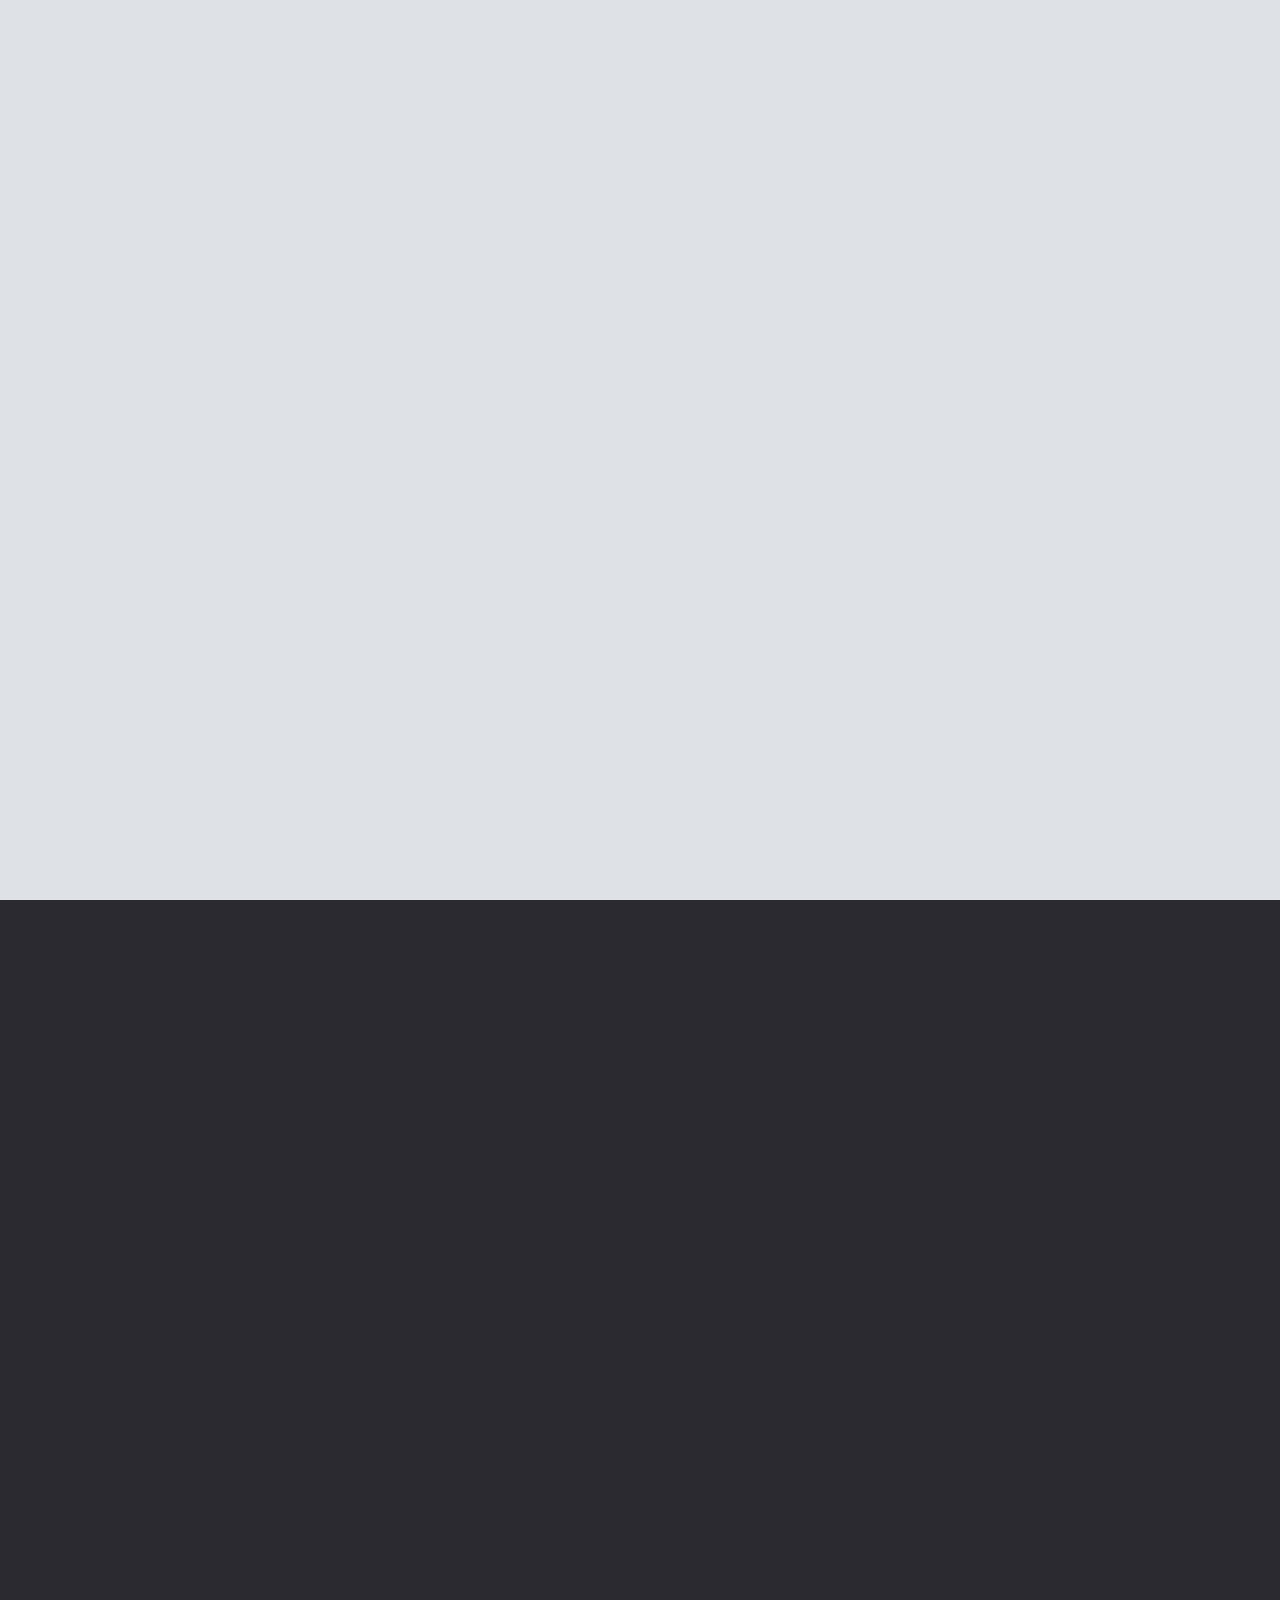
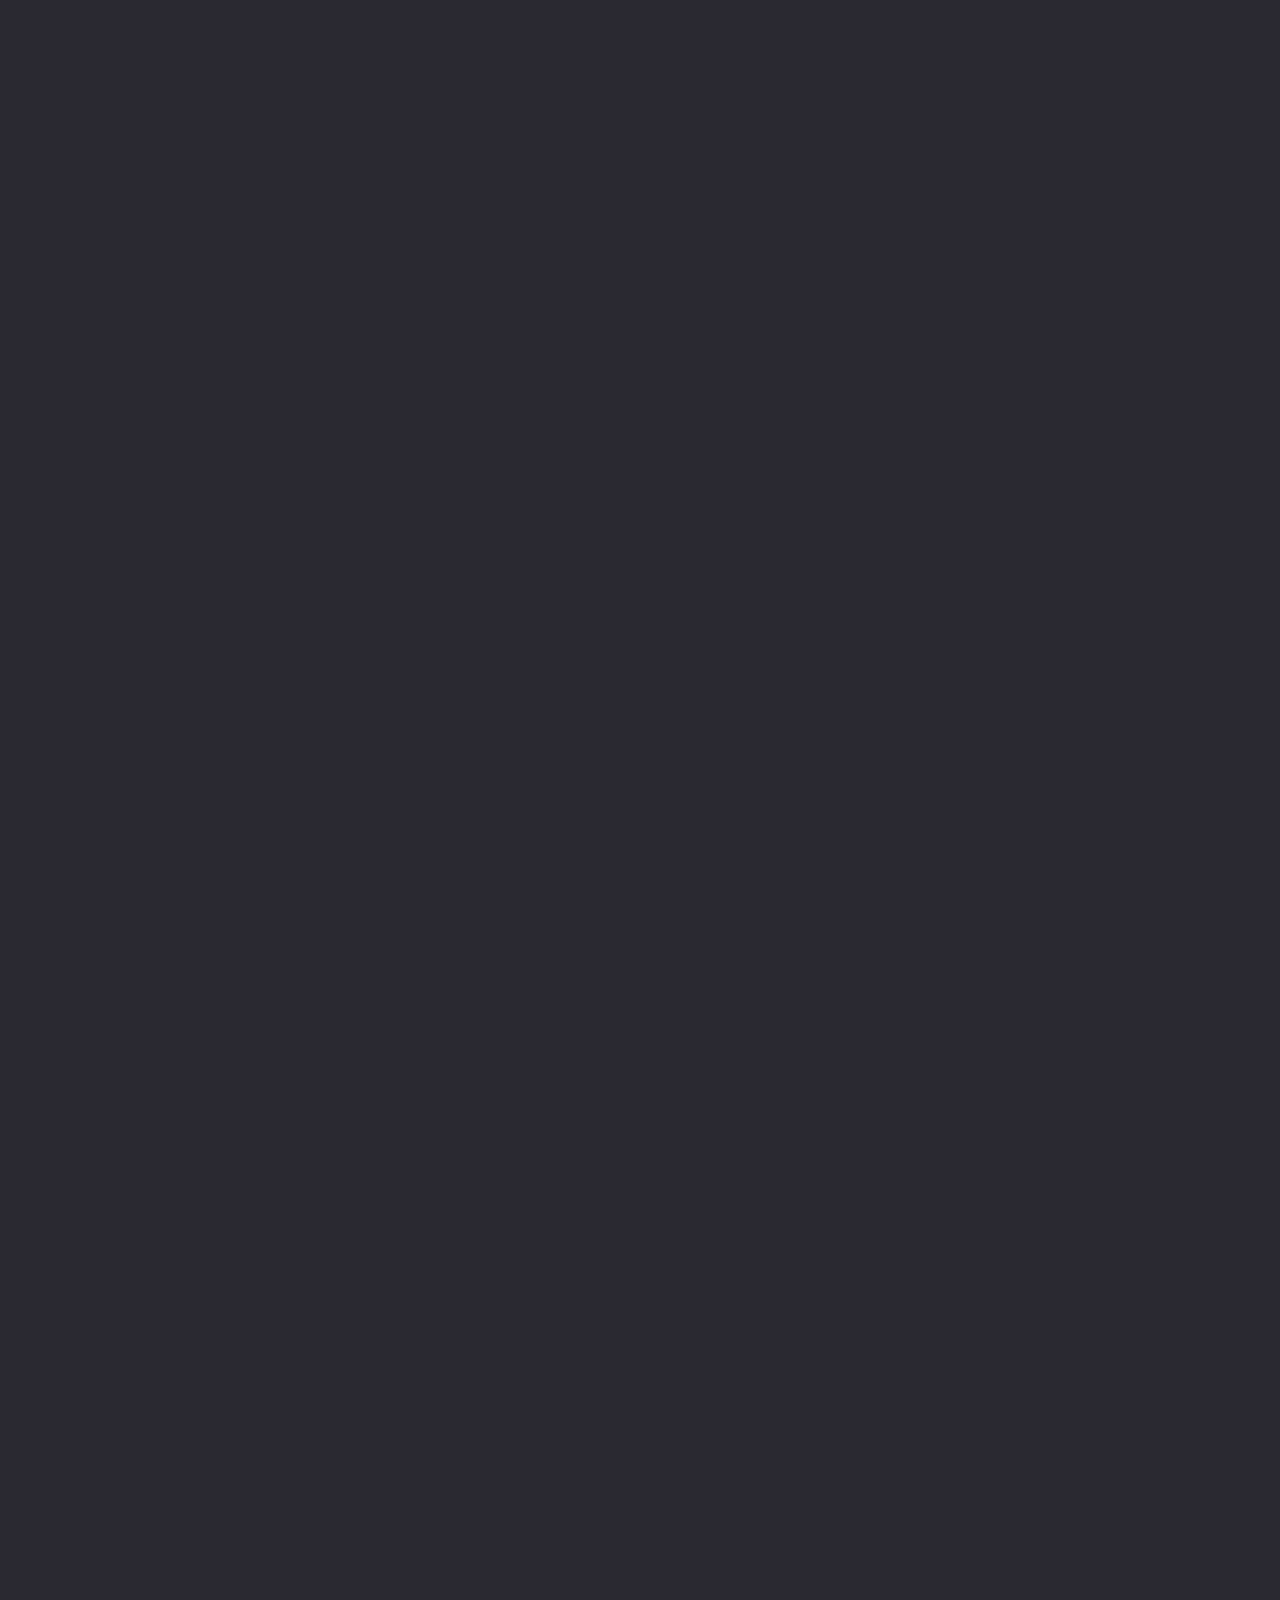
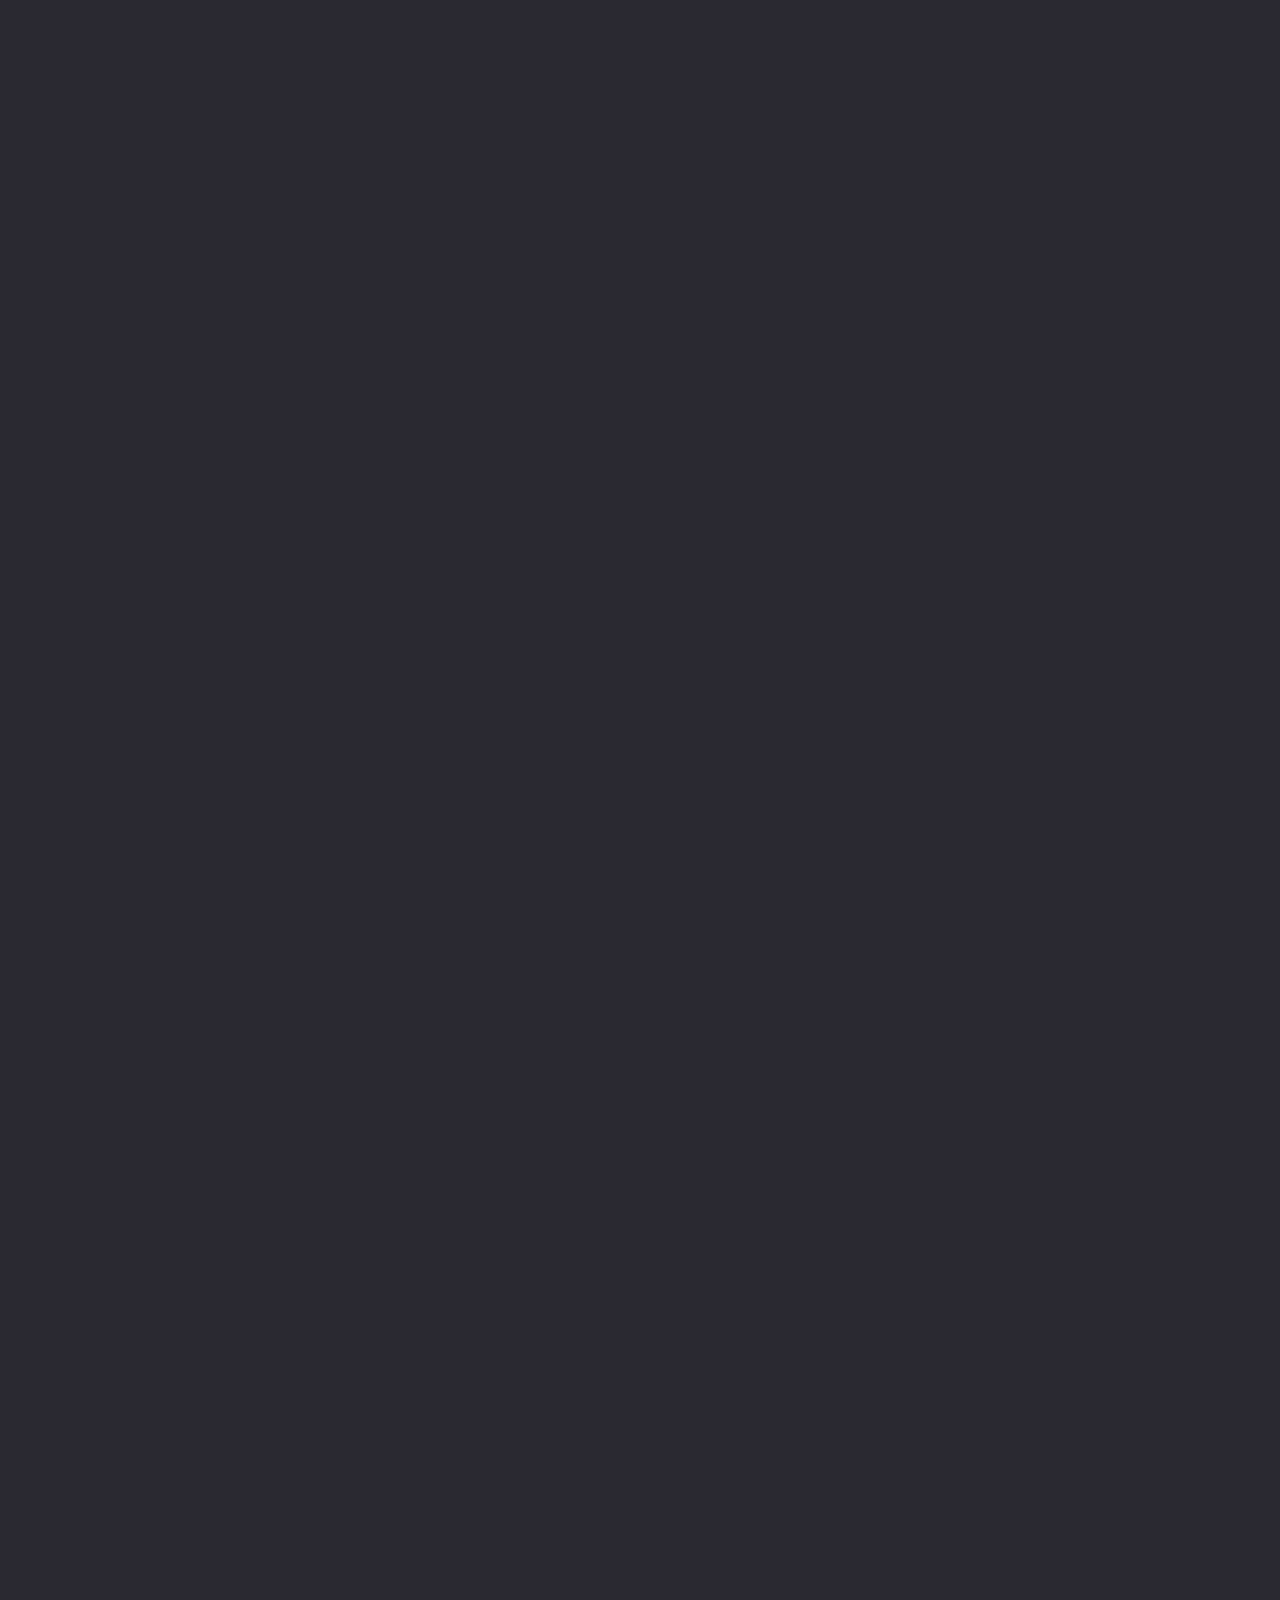
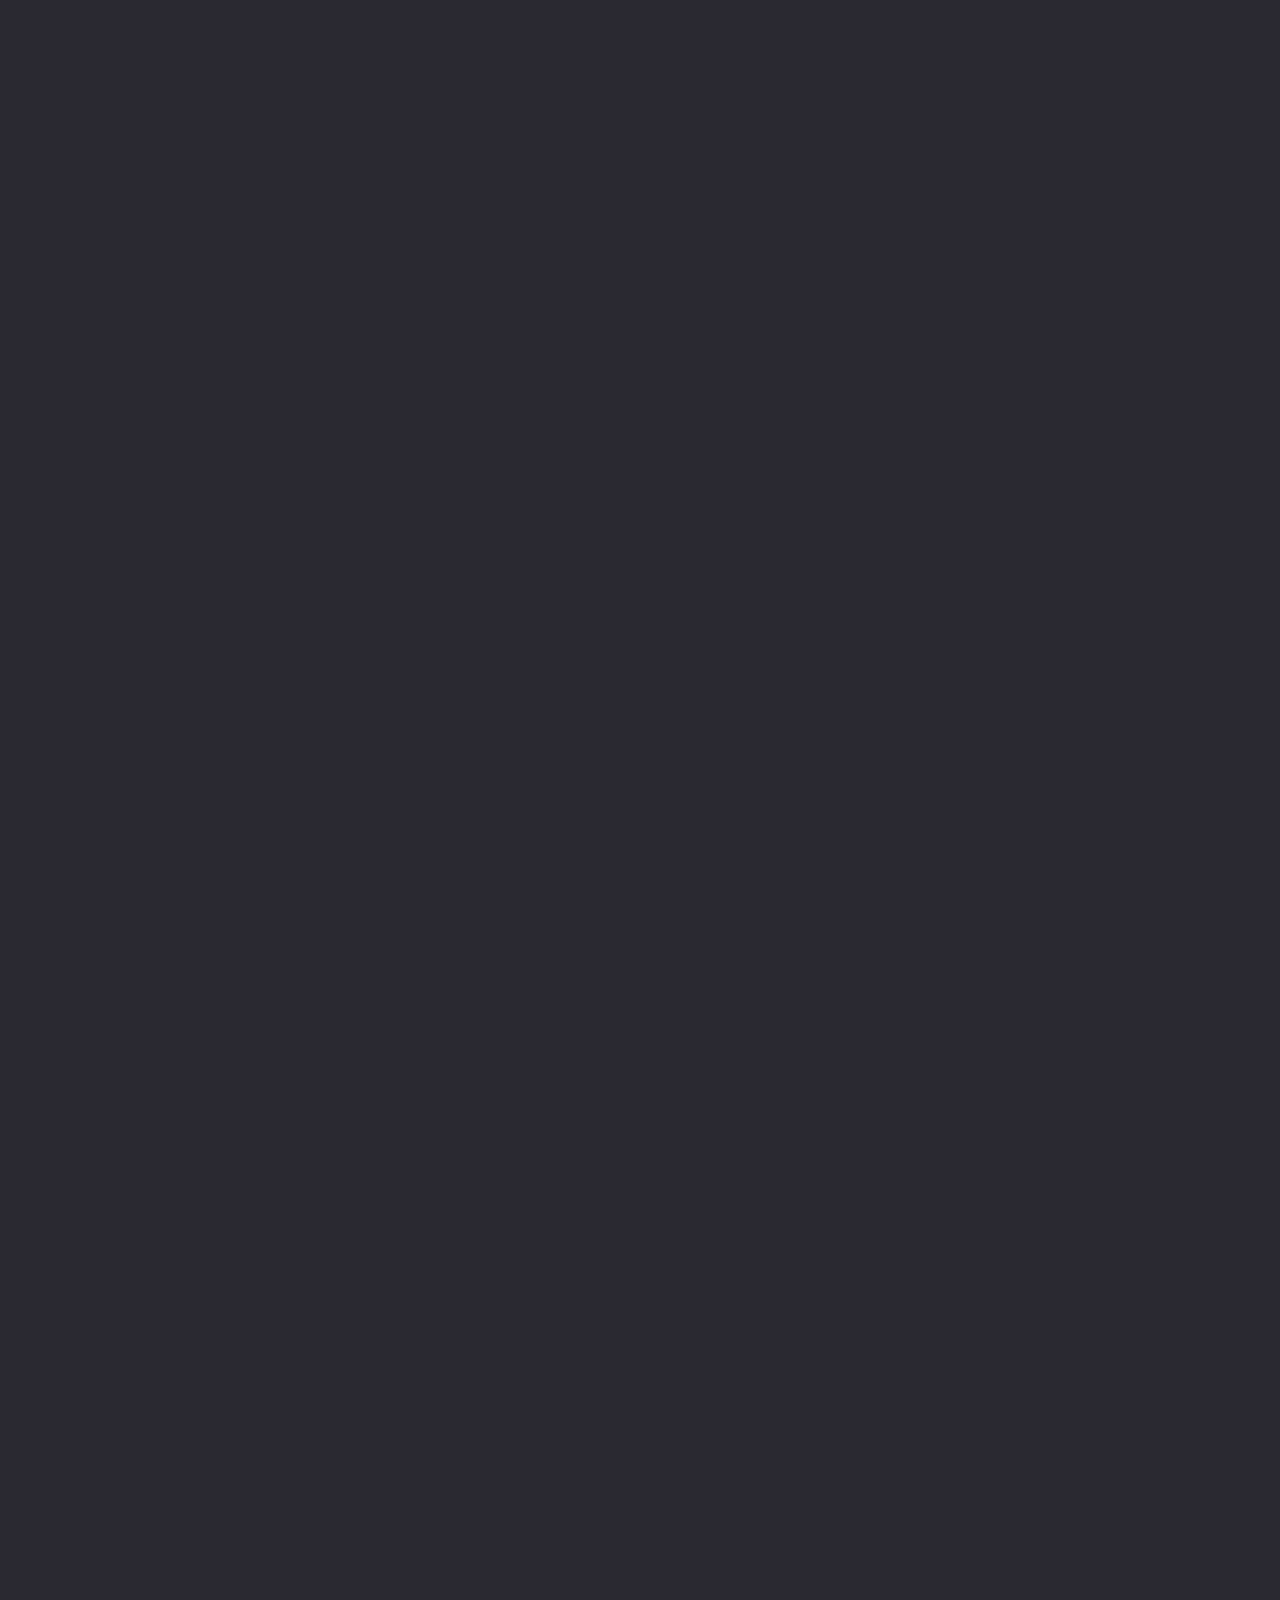
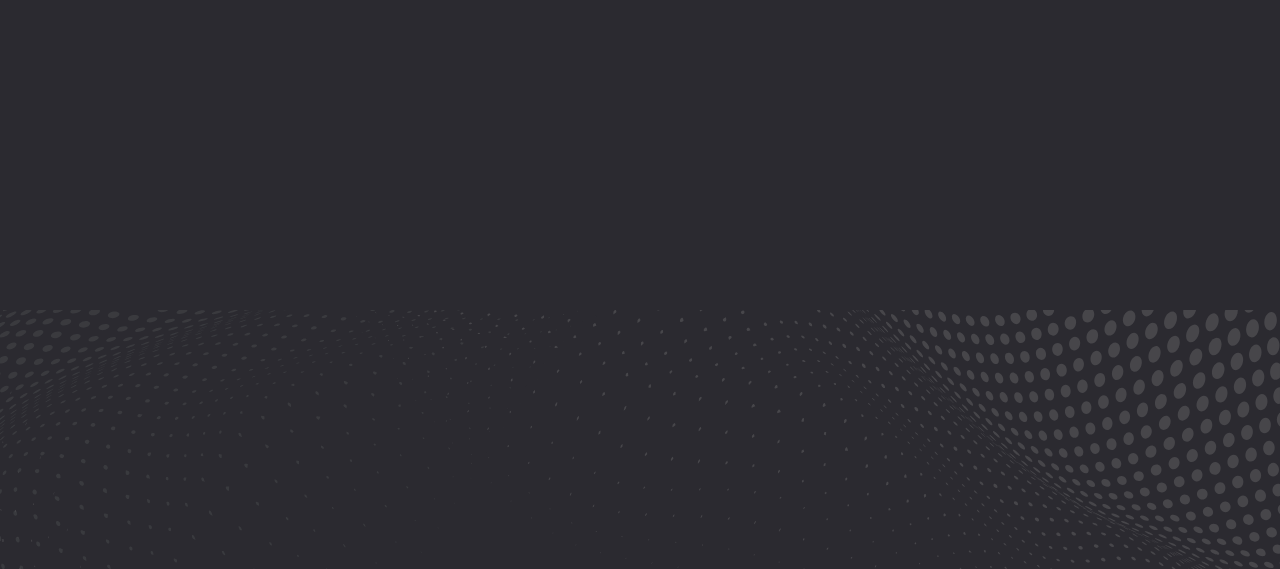
<file: contact.html>
<!DOCTYPE html>
<html lang="en">
<head>
    <meta charset="UTF-8">
    <meta http-equiv="X-UA-Compatible" content="IE=edge">
    <meta name="viewport" content="width=device-width, initial-scale=1.0">

    <!-- Title Bar Logo -->
    <link rel="icon" href="./images/title-bar-log.webp" type="image/png">

    <!-- Fonts  -->
    <link href="https://fonts.googleapis.com/css2?family=Roboto:wght@400;500;700&display=swap" rel="stylesheet">
    <link href="https://fonts.googleapis.com/css2?family=Nunito+Sans&display=swap" rel="stylesheet">
    <link href="https://fonts.googleapis.com/css2?family=Poppins&display=swap" rel="stylesheet">
    <link href="./assets/fonts/alisandra/alisandra.css" rel="stylesheet">
    <link href="./assets/fonts/inheritance/inheritance.css" rel="stylesheet">
    
    <!-- Bootstrap Css -->
    <link href="https://cdn.jsdelivr.net/npm/bootstrap@5.0.2/dist/css/bootstrap.min.css" rel="stylesheet" integrity="sha384-EVSTQN3/azprG1Anm3QDgpJLIm9Nao0Yz1ztcQTwFspd3yD65VohhpuuCOmLASjC" crossorigin="anonymous">

    <!-- Common Css -->
    <link rel="stylesheet" href="./assets/css/common.css">
    
    <!-- Contact Css -->
    <link rel="stylesheet" href="./assets/css/contact.css">

    <!-- Scroll To Top And Draw On Scroll Css -->
    <link rel="stylesheet" href="./assets/plugins/scroll-to-top-and-draw-on-scroll/scroll-to-top-and-draw-on-scroll.css">

    <!-- Sticky Navigation Menu Css -->
    <link rel="stylesheet" href="assets/plugins/sticky-navigation-menu/sticky-navigation-menu.css">

    <!-- Contact Responsive Css -->
    <link rel="stylesheet" href="./assets/css/contact-responsive.css">

    <!-- Aso Plugin Css -->
    <link rel="stylesheet" href="assets/plugins/aos/css/aos.css">

    <title>Personal Website</title>
</head>
<body>
    <!-- Preloader -->
    <div class="loader"></div>
    
    <!-- Image Loading Before Animations Element -->
    <div style="display: none;" class="stage">
        <div class="dot-pulse"></div>
    </div>

    <!-- scroll to top button -->
    <button class="scroll-to-top">
        <svg width="100%" height="100%" viewBox="-1 -1 102 102">
            <path d="M50,1 a49,49 0 0,1 0,98 a49,49 0 0,1 0,-98" />
        </svg>
    </button>
    
    <!-- Background Image Area -->
    <section id="background-image">
        <img src="./images/background-image.jpg" alt="Background Image">
        <div class="image-overlay"></div>
    </section>

    <!-- Header Area -->
    <header id="header">
        <section class="header-section">
            <div class="container-lg p-0">
                <div class="row m-0">
                    <div class="col-12 p-0">
                        <nav class="navbar navbar-expand-lg">
                            <div class="container-fluid">
                                <a class="navbar-brand" href="index.html">
                                    <img data-src="./images/logo-1.webp" alt="Logo">
                                </a>

                                <div id="menu-toggle">
                                    <div id="hamburger">
                                        <span></span>
                                        <span></span>
                                        <span></span>
                                    </div>
                                    <div id="cross">
                                        <span></span>
                                        <span></span>
                                    </div>
                                </div>

                                <div class="collapse navbar-collapse sidebar-menu" id="navbarNav">
                                    <a href="" class="sidebar-menu-close"><span></span></a>
                                    <ul class="navbar-nav">
                                        <li class="nav-item">
                                            <a class="nav-link" href="index.html">Home</a>
                                        </li>
                                        <li class="nav-item">
                                            <a class="nav-link" href="#">About</a>
                                        </li>
                                        <li class="nav-item">
                                            <a class="nav-link" href="#">Skills</a>
                                        </li>
                                        <li class="nav-item">
                                            <a class="nav-link" href="portfolio.html">Portfolio</a>
                                        </li>
                                        <li class="nav-item">
                                            <a class="nav-link active" href="#">Contact</a>
                                        </li>
                                    </ul>
                                </div>
                            </div>
                        </nav>
                    </div>
                </div>
            </div>
        </section>
    </header>
    
    <!-- Breadcrumb Section -->
    <section id="breadcrumb-section-wrapper">
        <div class="container p-0">
            <div class="row m-0">
                <div class="breadcrumb-section">
                    <div class="col-12 p-0">
                        <div class="breadcrumb-heading text-center" data-aos="zoom-in">
                            <h1>Contact</h1>
                        </div>
                    </div>
                    <div class="col-12 p-0">
                        <div class="breadcrumb-wrapper">
                            <ul class="breadcrumb justify-content-center" data-aos="zoom-in">
                                <li data-aos="zoom-in-up" data-aos-delay="100"><a href="#">Home</a></li>
                                <li data-aos="zoom-in-up" data-aos-delay="200"><a href="#">Pages</a></li>
                                <li class="active" data-aos="zoom-in-up" data-aos-delay="300"><a href="#">Contact</a></li>
                            </ul>
                        </div>
                    </div>
                </div>
                
            </div>
        </div>
    </section>
    
    <!-- Contact Section -->
    <section id="contact-section-wrapper">
        <div class="container-md">
            <div class="row m-0 contact-section">
                <div class="col-lg-6 p-0">
                    <div class="contact-text">
                        <div class="text-box-inline">
                            <span class="subtitle" data-aos="zoom-in">contact</span>
                            <h2 data-aos="fade-up">Have You Any Project? <br> Please Drop a Message</h2>
                            <p data-aos="fade-up" data-aos-delay="100">Get in touch and let me know how i can help. Fill out the form and i’ll be in touch as soon as possible.</p>
                        </div>
                        <ul class="contact-info">
                            <li data-aos="fade-up">
                                <span><img src="images/svg/location-dot.svg" alt="SVG" class="svg"/></span>
                                <div><strong>Address:</strong> 644 N Lake Shore Dr, Chicago, Indiana, 47602-7594 </div>
                            </li>
                            <li data-aos="fade-up">
                                <span><img src="images/svg/phone.svg" alt="SVG" class="svg"/></span>
                                <div>
                                    <strong>Phone:</strong>
                                    <ul>
                                        <li>
                                            <a href="tel:02966920290">(02) 966 920 290</a>
                                        </li>
                                        <li>
                                            <a href="tel:02966212851">(02) 966 212 851</a>
                                        </li>
                                    </ul>
                                </div>
                            </li>
                            <li data-aos="fade-up">
                                <span><img src="images/svg/envelope-o.svg" alt="SVG" class="svg"/></span>
                                <div>
                                    <strong>Email:</strong>
                                    <ul>
                                        <li>
                                            <a href="mailto:info@gmail.com">info@gmail.com</a>
                                        </li>
                                        <li>
                                            <a href="mailto:support@gmail.com">support@gmail.com</a>
                                        </li>
                                    </ul>
                                </div>
                            </li>
                        </ul>
                        <ul class="social">
                            <li data-aos="zoom-in-up" data-aos-delay="100">
                                <a href="#" target="_blank">
                                    <span><img src="images/svg/twitter.svg" alt="SVG" class="svg"/></span>
                                </a>
                            </li>
                            <li data-aos="zoom-in-up" data-aos-delay="200">
                                <a href="#" target="_blank">
                                    <span><img src="images/svg/facebook-f.svg" alt="SVG" class="svg"/></span>
                                </a>
                            </li>
                            <li data-aos="zoom-in-up" data-aos-delay="300">
                                <a href="#" target="_blank">
                                    <span><img src="images/svg/instagram.svg" alt="SVG" class="svg"/></span>
                                </a>
                            </li>
                            <li data-aos="zoom-in-up" data-aos-delay="400">
                                <a href="#" target="_blank">
                                    <span><img src="images/svg/linkedin-in.svg" alt="SVG" class="svg"/></span>
                                </a>
                            </li>
                            <li data-aos="zoom-in-up" data-aos-delay="500">
                                <a href="#" target="_blank">
                                    <span><img src="images/svg/dribbble.svg" alt="SVG" class="svg"/></span>
                                </a>
                            </li>
                        </ul>
                    </div>
                </div>
                <div class="col-lg-6 p-0">
                    <form action="" id="contact-form" data-aos="zoom-in">
                        <div class="group">
                            <label>Name</label>
                            <div class="control">
                                <input type="text" name="name" placeholder="e.g. John Doe" minlength="3" >
                                <span><img src="images/svg/circle-user.svg" alt="SVG" class="svg"/></span>
                            </div>
                        </div>
                        <div class="group">
                            <label>Email</label>
                            <div class="control">
                                <input type="email" inputmode="email" name="email" placeholder="e.g. john.doe@gmail.com" >
                                <span><img src="images/svg/envelope.svg" alt="SVG" class="svg"/></span>
                            </div>
                        </div>
                        <div class="group">
                            <label>Phone <span class="optional">(Optional)</span></label>
                            <div class="control">
                                <input type="tel" inputmode="tel" name="phone" placeholder="Phone Number">
                                <span><img src="images/svg/phone.svg" alt="SVG" class="svg"/></span>
                            </div>
                        </div>
                        <div class="group">
                            <label>Message</label>
                            <div class="control">
                                <textarea name="message" placeholder="Write message..." ></textarea>
                                <span><img src="images/svg/comments.svg" alt="SVG" class="svg"/></span>
                            </div>
                        </div>
                        <div class="group">
                            <div class="control">
                                <button class="send-btn btn-dark" type="submit">
                                    <span class="submit">Send Message</span>
                                    <span class="loading"><img src="images/svg/arrows-rotate.svg" alt="SVG" class="svg"></span>
                                    <span class="check"><img src="images/svg/check.svg" alt="SVG" class="svg"></span>
                                </button>
                            </div>
                        </div>
                    </form>
                </div>
            </div>
        </div>
    </section>

    <!-- Footer Section -->
    <footer id="footer-section" style="background-image: url(&quot;./images/svg/patrn.svg&quot;);">
        <div class="container">
            <div class="row justify-content-center">
                <div class="col-md-12 p-0 text-center">
                    <p id="copyright" data-aos="zoom-in-down">Copyright &copy;
                        <span class="heart"></span>
                        <a href="#">Usama Ahmed</a>
                    </p>
                </div>
            </div>
        </div>
    </footer>

    <!-- SVG Loader -->
    <script src="assets/js/svg-loader.js"></script>

    <!-- Bootstrap Js -->
    <script src="https://cdn.jsdelivr.net/npm/bootstrap@5.0.2/dist/js/bootstrap.bundle.min.js" integrity="sha384-MrcW6ZMFYlzcLA8Nl+NtUVF0sA7MsXsP1UyJoMp4YLEuNSfAP+JcXn/tWtIaxVXM" crossorigin="anonymous"></script>
    
    <!-- Enable Disable Scrolling Js -->
    <script src="assets/js/enable-disable-scrolling.js"></script>

    <!-- Scroll To Top And Draw On Scroll Js -->
    <script src="assets/plugins/scroll-to-top-and-draw-on-scroll/scroll-to-top-and-draw-on-scroll.js"></script>

    <!-- Sticky Navigation Menu Js -->
    <script src="assets/plugins/sticky-navigation-menu/sticky-navigation-menu.js"></script>

    <!-- Typed Js -->
    <script src="assets/js/typed.js"></script>

    <!-- Custom Js -->
    <script src="assets/js/custom.js"></script>


    <!-- Aso Plugin Js -->
    <script src="assets/plugins/aos/js/aos.js"></script>
    <script src="assets/plugins/aos/aos-init.js"></script>
</body>
</html>
</file>
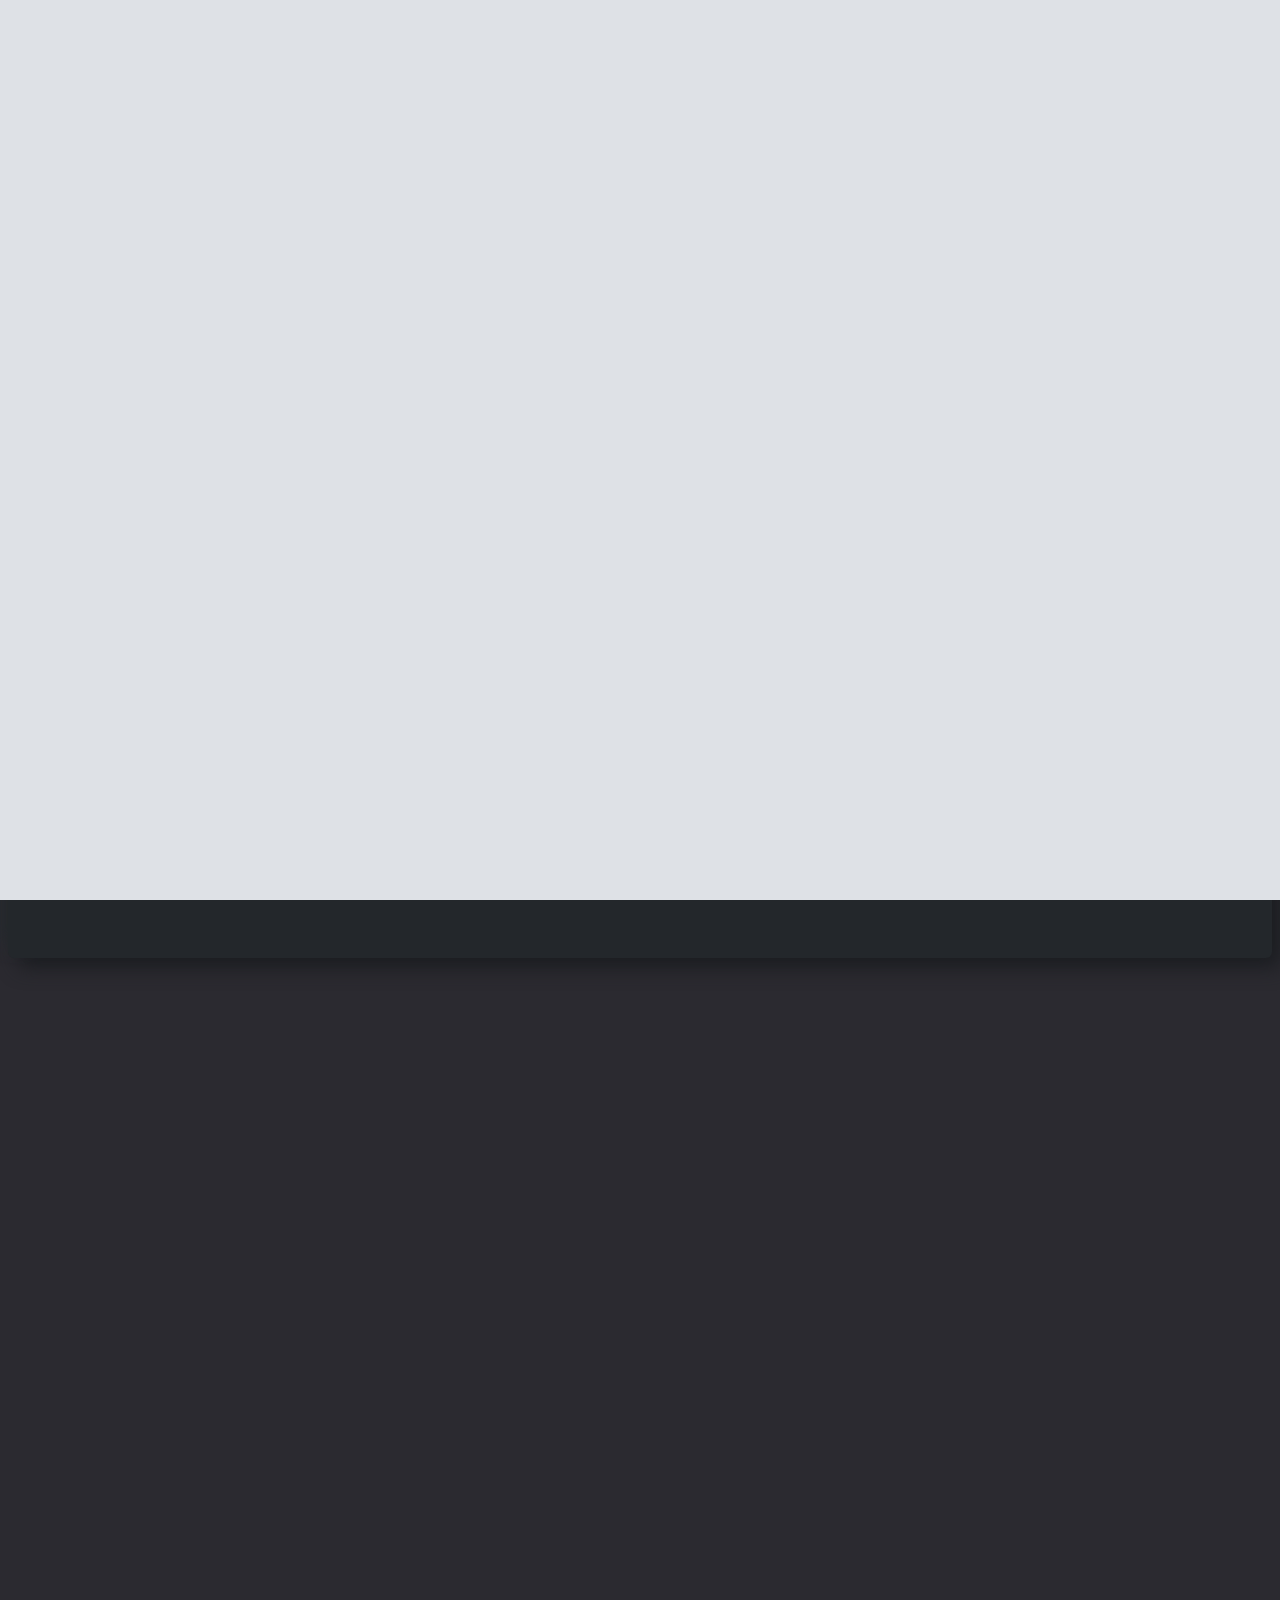
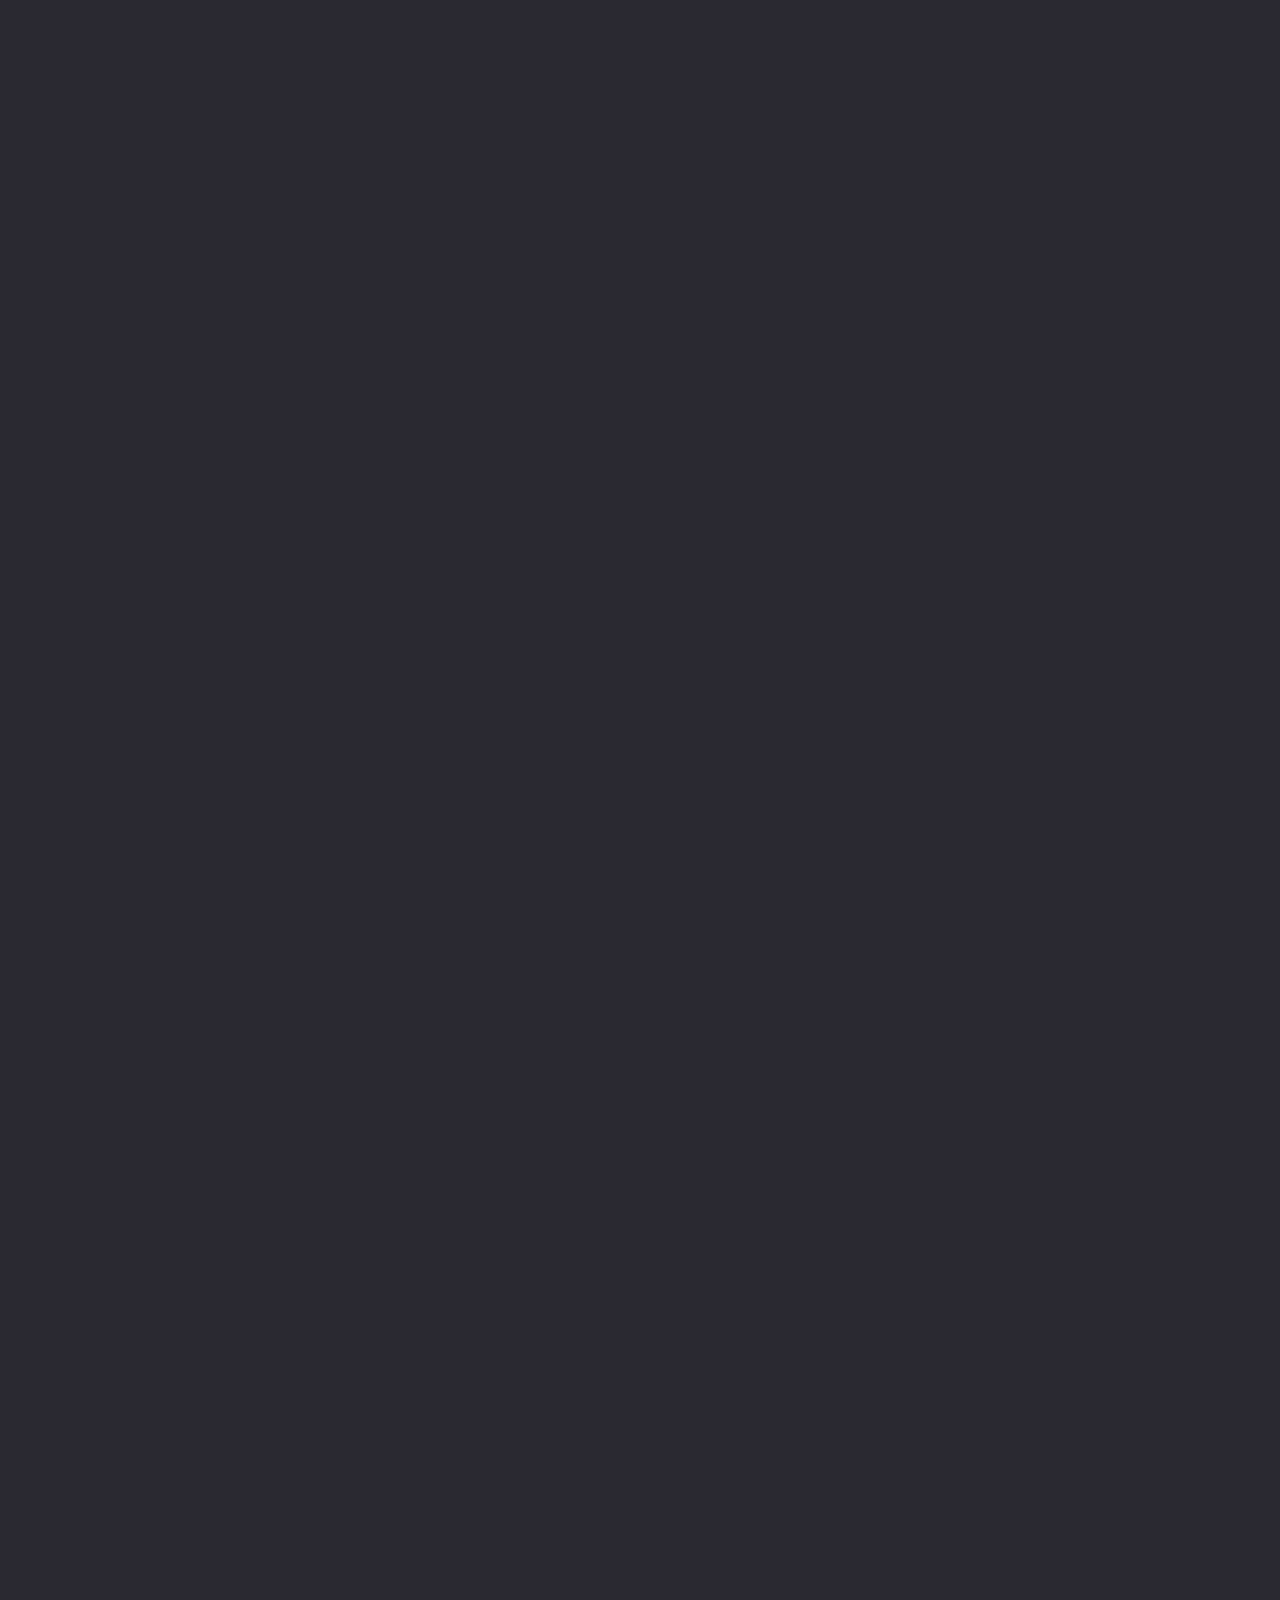
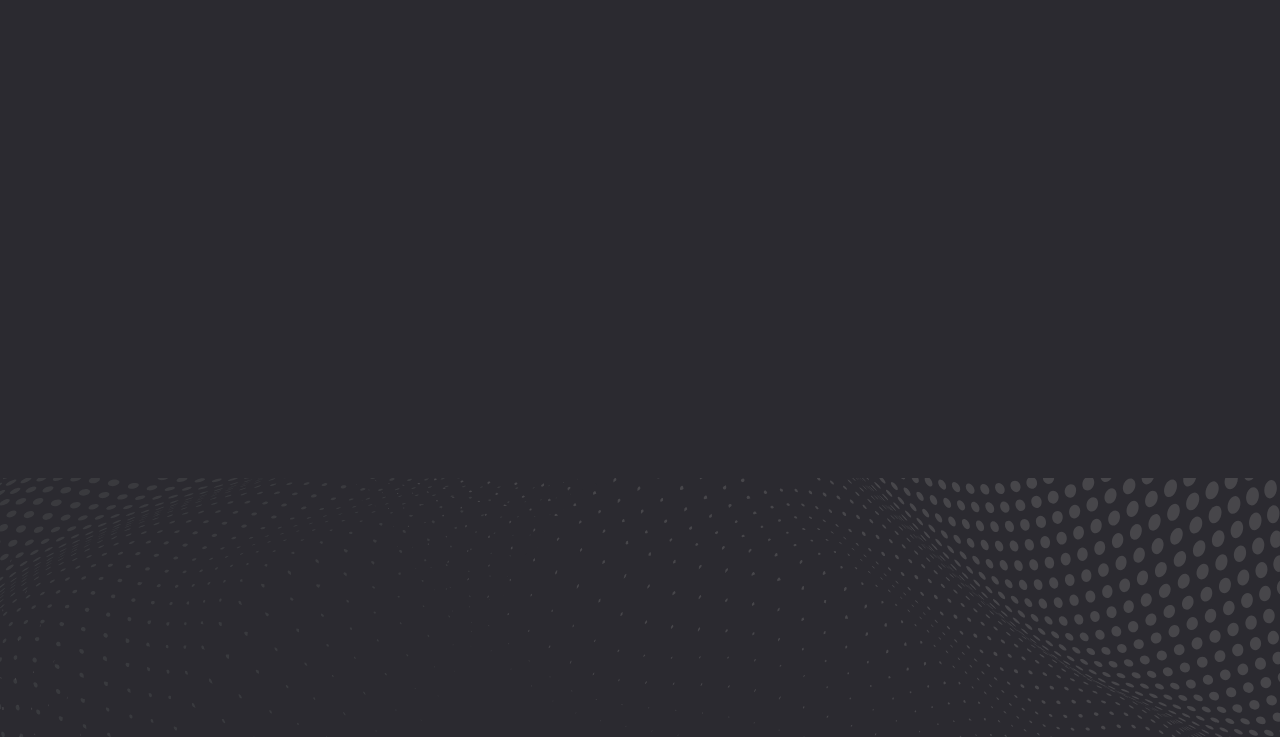
<file: portfolio.html>
<!DOCTYPE html>
<html lang="en">
<head>
    <meta charset="UTF-8">
    <meta http-equiv="X-UA-Compatible" content="IE=edge">
    <meta name="viewport" content="width=device-width, initial-scale=1.0">

    <!-- Title Bar Logo -->
    <link rel="icon" href="./images/title-bar-log.webp" type="image/png">

    <!-- Fonts  -->
    <link href="https://fonts.googleapis.com/css2?family=Roboto:wght@400;500;700&display=swap" rel="stylesheet">
    <link href="https://fonts.googleapis.com/css2?family=Nunito+Sans&display=swap" rel="stylesheet">
    <link href="https://fonts.googleapis.com/css2?family=Poppins&display=swap" rel="stylesheet">
    <link href="./assets/fonts/alisandra/alisandra.css" rel="stylesheet">
    <link href="./assets/fonts/inheritance/inheritance.css" rel="stylesheet">

    <!-- Bootstrap Css -->
    <link href="https://cdn.jsdelivr.net/npm/bootstrap@5.0.2/dist/css/bootstrap.min.css" rel="stylesheet" integrity="sha384-EVSTQN3/azprG1Anm3QDgpJLIm9Nao0Yz1ztcQTwFspd3yD65VohhpuuCOmLASjC" crossorigin="anonymous">
    
    <!-- Common Css -->
    <link rel="stylesheet" href="./assets/css/common.css">
    
    <!-- Portfolio Css -->
    <link rel="stylesheet" href="./assets/css/portfolio.css">

    <!-- Scroll To Top And Draw On Scroll Css -->
    <link rel="stylesheet" href="./assets/plugins/scroll-to-top-and-draw-on-scroll/scroll-to-top-and-draw-on-scroll.css">

    <!-- Sticky Navigation Menu Css -->
    <link rel="stylesheet" href="assets/plugins/sticky-navigation-menu/sticky-navigation-menu.css">

    <!-- Portfolio Responsive Css -->
    <link rel="stylesheet" href="./assets/css/portfolio-responsive.css">

    <!-- Aso Plugin Css -->
    <link rel="stylesheet" href="assets/plugins/aos/css/aos.css">

    <title>Personal Website</title>
</head>
<body>
    <!-- Preloader -->
    <div class="loader"></div>
    
    <!-- Image Loading Before Animations Element -->
    <div style="display: none;" class="stage">
        <div class="dot-pulse"></div>
    </div>

    <!-- scroll to top button -->
    <button class="scroll-to-top">
        <svg width="100%" height="100%" viewBox="-1 -1 102 102">
            <path d="M50,1 a49,49 0 0,1 0,98 a49,49 0 0,1 0,-98" />
        </svg>
    </button>
    
    <!-- Background Image Area -->
    <section id="background-image">
        <img src="./images/background-image.jpg" alt="Background Image">
        <div class="image-overlay"></div>
    </section>

    <!-- Header Area -->
    <header id="header">
        <section class="header-section">
            <div class="container-lg p-0">
                <div class="row m-0">
                    <div class="col-12 p-0">
                        <nav class="navbar navbar-expand-lg">
                            <div class="container-fluid">
                                <a class="navbar-brand" href="index.html">
                                    <img data-src="./images/logo-1.webp" alt="Logo">
                                </a>

                                <div id="menu-toggle">
                                    <div id="hamburger">
                                        <span></span>
                                        <span></span>
                                        <span></span>
                                    </div>
                                    <div id="cross">
                                        <span></span>
                                        <span></span>
                                    </div>
                                </div>

                                <div class="collapse navbar-collapse sidebar-menu" id="navbarNav">
                                    <a href="" class="sidebar-menu-close"><span></span></a>
                                    <ul class="navbar-nav">
                                        <li class="nav-item">
                                            <a class="nav-link" href="index.html">Home</a>
                                        </li>
                                        <li class="nav-item">
                                            <a class="nav-link" href="#">About</a>
                                        </li>
                                        <li class="nav-item">
                                            <a class="nav-link" href="#">Skills</a>
                                        </li>
                                        <li class="nav-item">
                                            <a class="nav-link active" href="#">Portfolio</a>
                                        </li>
                                        <li class="nav-item">
                                            <a class="nav-link" href="contact.html">Contact</a>
                                        </li>
                                    </ul>
                                </div>
                            </div>
                        </nav>
                    </div>
                </div>
            </div>
        </section>
    </header>
    
    <!-- Breadcrumb Section -->
    <section id="breadcrumb-section-wrapper">
        <div class="container p-0">
            <div class="row m-0">
                <div class="breadcrumb-section">
                    <div class="col-12 p-0">
                        <div class="breadcrumb-heading text-center" data-aos="zoom-in">
                            <h1>Portfolio</h1>
                        </div>
                    </div>
                    <div class="col-12 p-0">
                        <div class="breadcrumb-wrapper">
                            <ul class="breadcrumb justify-content-center">
                                <li data-aos="zoom-in-up" data-aos-delay="100"><a href="#">Home</a></li>
                                <li data-aos="zoom-in-up" data-aos-delay="200"><a href="#">Pages</a></li>
                                <li class="active" data-aos="zoom-in-up" data-aos-delay="300"><a href="#">portfolio</a></li>
                            </ul>
                        </div>
                    </div>
                </div>
            </div>
        </div>
    </section>
    
    <!-- Portfolio Section -->
    <section id="portfolio-section">
        <div class="container-fluid">
            <div class="row m-0 justify-content-around">
                <div class="col-sm-6 col-lg-4 p-0">
                    <a href="portfolio-single.html" target="_blank" data-aos="fade-up"data-aos-duration="1500">
                        <div class="portfolio-content">
                            <img alt="img" data-src="./images/thumbnail-05.png">
                        </div>
                    </a>
                </div>
                <div class="col-sm-6 col-lg-4 p-0">
                    <a href="portfolio-single.html" target="_blank" data-aos="fade-up"data-aos-duration="1500">
                        <div class="portfolio-content">
                            <img alt="img" data-src="./images/thumbnail-01.png">
                        </div>
                    </a>
                </div>
                <div class="col-sm-6 col-lg-4 p-0">
                    <a href="#" target="_blank" data-aos="fade-up"data-aos-duration="1500">
                        <div class="portfolio-content">
                            <img alt="img" data-src="./images/thumbnail-02.png">
                        </div>
                    </a>
                </div>
                <div class="col-sm-6 col-lg-4 p-0">
                    <a href="#" target="_blank" data-aos="fade-up"data-aos-duration="1500">
                        <div class="portfolio-content">
                            <img alt="img" data-src="./images/thumbnail-03.png">
                        </div>
                    </a>
                </div>
                <div class="col-sm-6 col-lg-4 p-0">
                    <a href="#" target="_blank" data-aos="fade-up"data-aos-duration="1500">
                        <div class="portfolio-content">
                            <img alt="img" data-src="./images/thumbnail-04.png">
                        </div>
                    </a>
                </div>
                <div class="col-sm-6 col-lg-4 p-0">
                    <a href="#" target="_blank" data-aos="fade-up"data-aos-duration="1500">
                        <div class="portfolio-content">
                            <img alt="img" data-src="./images/thumbnail-06.png">
                        </div>
                    </a>
                </div>
                <div class="col-sm-6 col-lg-4 p-0">
                    <a href="#" target="_blank" data-aos="fade-up"data-aos-duration="1500">
                        <div class="portfolio-content">
                            <img alt="img" data-src="./images/thumbnail-01.png">
                        </div>
                    </a>
                </div>
                <div class="col-sm-6 col-lg-4 p-0">
                    <a href="#" target="_blank" data-aos="fade-up"data-aos-duration="1500">
                        <div class="portfolio-content">
                            <img alt="img" data-src="./images/thumbnail-05.png">
                        </div>
                    </a>
                </div>
                <div class="col-sm-6 col-lg-4 p-0">
                    <a href="#" target="_blank" data-aos="fade-up"data-aos-duration="1500">
                        <div class="portfolio-content">
                            <img alt="img" data-src="./images/thumbnail-03.png">
                        </div>
                    </a>
                </div>
                <div class="col-sm-6 col-lg-4 p-0">
                    <a href="#" target="_blank" data-aos="fade-up"data-aos-duration="1500">
                        <div class="portfolio-content">
                            <img alt="img" data-src="./images/thumbnail-04.png">
                        </div>
                    </a>
                </div>
                <div class="col-sm-6 col-lg-4 p-0">
                    <a href="#" target="_blank" data-aos="fade-up"data-aos-duration="1500">
                        <div class="portfolio-content">
                            <img alt="img" data-src="./images/thumbnail-02.png">
                        </div>
                    </a>
                </div>
            </div>
        </div>
    </section>

    <!-- Footer Section -->
    <footer id="footer-section" style="background-image: url(&quot;./images/svg/patrn.svg&quot;);">
        <div class="container">
            <div class="row justify-content-center">
                <div class="col-md-12 p-0 text-center">
                    <p id="copyright"  data-aos="zoom-in-down">Copyright &copy;
                        <span class="heart"></span>
                        <a href="#">Usama Ahmed</a>
                    </p>
                </div>
            </div>
        </div>
    </footer>

    
    <!-- Bootstrap Js -->
    <script src="https://cdn.jsdelivr.net/npm/bootstrap@5.0.2/dist/js/bootstrap.bundle.min.js" integrity="sha384-MrcW6ZMFYlzcLA8Nl+NtUVF0sA7MsXsP1UyJoMp4YLEuNSfAP+JcXn/tWtIaxVXM" crossorigin="anonymous"></script>
    
    <!-- Enable Disable Scrolling Js -->
    <script src="assets/js/enable-disable-scrolling.js"></script>

    <!-- Scroll To Top And Draw On Scroll Js -->
    <script src="assets/plugins/scroll-to-top-and-draw-on-scroll/scroll-to-top-and-draw-on-scroll.js"></script>

    <!-- Sticky Navigation Menu Js -->
    <script src="assets/plugins/sticky-navigation-menu/sticky-navigation-menu.js"></script>

    <!-- Typed Js -->
    <script src="assets/js/typed.js"></script>

    <!-- Custom Js -->
    <script src="assets/js/custom.js"></script>

    <!-- Aso Plugin Js -->
    <script src="assets/plugins/aos/js/aos.js"></script>
    <script src="assets/plugins/aos/aos-init.js"></script>
</body>
</html>
</file>
<file: assets/fonts/alisandra/alisandra.css>
@font-face {
    font-family: "Alisandra";
    src:    url("./alisandra.eot");
    src:    url("./alisandra.eot?#iefix") format('embedded-opentype'),
            url("./alisandra.woff2") format('woff2'),
            url("./alisandra.woff") format('woff'),
            url("./alisandra.ttf") format('truetype'),
            url('./alisandra.svg') format('svg');
}
</file>
<file: assets/fonts/inheritance/inheritance.css>
@font-face {
    font-family: "Inheritance";
    src:    url("./inheritance.eot");
    src:    url("./inheritance.eot?#iefix") format('embedded-opentype'),
            url("./inheritance.woff2") format('woff2'),
            url("./inheritance.woff") format('woff'),
            url("./inheritance.ttf") format('truetype'),
            url('./inheritance.svg') format('svg');
}
</file>
<file: assets/css/common.css>
body{
    padding: 0;
    margin: 0;
    font-family: "Nunito Sans", Arial, sans-serif;
    font-weight: 400;
    background: linear-gradient(rgba(43, 42, 48, 0) 0%, rgb(43, 42, 48) 0%);    
}

a {
    text-decoration: none;
    color: rgb(153, 153, 153);
    -webkit-transition: all 0.3s ease-in-out 0s;
    -moz-transition: all 0.3s ease-in-out 0s;
    transition: all 0.3s ease-in-out 0s;
}

h1,h2,h3,h4,h5,h6,p {
    margin: 0;
}

ol, ul {
    list-style-type: none;
    margin: 0;
    padding: 0;
}

input:-webkit-autofill {
    color-scheme: dark;
    text-fill-color: #ffffff9c !important;
    -webkit-text-fill-color: #ffffff9c !important;
}

input:autofill {
    color-scheme: dark;
    text-fill-color: #ffffff9c !important;
    -webkit-text-fill-color: #ffffff9c !important;
}

/* Preloader Css */
.loader {
    position: fixed;
    background-color: #DEE1E6;
    width: 100%;
    height: 100%;
    z-index: 100;
    overflow: hidden;
    -webkit-transition: all 1s linear;
    -moz-transition: all 1s linear;
    transition: all 1s linear;
}

.loader-hidden {
    opacity: 0;
}

.loader-disable {
    display: none;
}

.loader:before,
.loader:after {
    content: '';
    position: absolute;
    display: block;
    width: 0.5em;
    height: 0.5em;
    border-radius: 0.25em;
    -webkit-transform: translate(-50%, -50%);
    -moz-transform: translate(-50%, -50%);
    transform: translate(-50%, -50%);
    top: -webkit-calc(50%);
    top: -moz-calc(50%);
    top: calc(50%);
    left: -moz-calc(50%);
    left: -moz-calc(50%);
    left: calc(50%);
}

.loader:before {
    -webkit-animation: before 2s infinite;
    -moz-animation: before 2s infinite;
    animation: before 2s infinite;
}

.loader:after {
    -webkit-animation: after 2s infinite;
    -moz-animation: after 2s infinite;
    animation: after 2s infinite;
}

@-webkit-keyframes before {
    0% {
        width: 0.5em;
        -webkit-box-shadow: 1em -0.5em rgba(225, 20, 98, 0.75), -1em 0.5em rgba(111, 202, 220, 0.75);
        -moz-box-shadow: 1em -0.5em rgba(225, 20, 98, 0.75), -1em 0.5em rgba(111, 202, 220, 0.75);
        box-shadow: 1em -0.5em rgba(225, 20, 98, 0.75), -1em 0.5em rgba(111, 202, 220, 0.75);
   }
    35% {
        width: 2.5em;
        -webkit-box-shadow: 0 -0.5em rgba(225, 20, 98, 0.75), 0 0.5em rgba(111, 202, 220, 0.75);
        -moz-box-shadow: 0 -0.5em rgba(225, 20, 98, 0.75), 0 0.5em rgba(111, 202, 220, 0.75);
        box-shadow: 0 -0.5em rgba(225, 20, 98, 0.75), 0 0.5em rgba(111, 202, 220, 0.75);
   }
    70% {
        width: 0.5em;
        -webkit-box-shadow: -1em -0.5em rgba(225, 20, 98, 0.75), 1em 0.5em rgba(111, 202, 220, 0.75);
        -moz-box-shadow: -1em -0.5em rgba(225, 20, 98, 0.75), 1em 0.5em rgba(111, 202, 220, 0.75);
        shadow: -1em -0.5em rgba(225, 20, 98, 0.75), 1em 0.5em rgba(111, 202, 220, 0.75);
   }
    100% {
        -webkit-box-shadow: 1em -0.5em rgba(225, 20, 98, 0.75), -1em 0.5em rgba(111, 202, 220, 0.75);
        -moz-box-shadow: 1em -0.5em rgba(225, 20, 98, 0.75), -1em 0.5em rgba(111, 202, 220, 0.75);
        box-shadow: 1em -0.5em rgba(225, 20, 98, 0.75), -1em 0.5em rgba(111, 202, 220, 0.75);
   }
}

@-moz-keyframes before {
    0% {
        width: 0.5em;
        -webkit-box-shadow: 1em -0.5em rgba(225, 20, 98, 0.75), -1em 0.5em rgba(111, 202, 220, 0.75);
        -moz-box-shadow: 1em -0.5em rgba(225, 20, 98, 0.75), -1em 0.5em rgba(111, 202, 220, 0.75);
        box-shadow: 1em -0.5em rgba(225, 20, 98, 0.75), -1em 0.5em rgba(111, 202, 220, 0.75);
   }
    35% {
        width: 2.5em;
        -webkit-box-shadow: 0 -0.5em rgba(225, 20, 98, 0.75), 0 0.5em rgba(111, 202, 220, 0.75);
        -moz-box-shadow: 0 -0.5em rgba(225, 20, 98, 0.75), 0 0.5em rgba(111, 202, 220, 0.75);
        box-shadow: 0 -0.5em rgba(225, 20, 98, 0.75), 0 0.5em rgba(111, 202, 220, 0.75);
   }
    70% {
        width: 0.5em;
        -webkit-box-shadow: -1em -0.5em rgba(225, 20, 98, 0.75), 1em 0.5em rgba(111, 202, 220, 0.75);
        -moz-box-shadow: -1em -0.5em rgba(225, 20, 98, 0.75), 1em 0.5em rgba(111, 202, 220, 0.75);
        box-shadow: -1em -0.5em rgba(225, 20, 98, 0.75), 1em 0.5em rgba(111, 202, 220, 0.75);
   }
    100% {
        -webkit-box-shadow: 1em -0.5em rgba(225, 20, 98, 0.75), -1em 0.5em rgba(111, 202, 220, 0.75);
        -moz-box-shadow: 1em -0.5em rgba(225, 20, 98, 0.75), -1em 0.5em rgba(111, 202, 220, 0.75);
        box-shadow: 1em -0.5em rgba(225, 20, 98, 0.75), -1em 0.5em rgba(111, 202, 220, 0.75);
   }
}

@keyframes before {
    0% {
        width: 0.5em;
        -webkit-box-shadow: 1em -0.5em rgba(225, 20, 98, 0.75), -1em 0.5em rgba(111, 202, 220, 0.75);
        -moz-box-shadow: 1em -0.5em rgba(225, 20, 98, 0.75), -1em 0.5em rgba(111, 202, 220, 0.75);
        box-shadow: 1em -0.5em rgba(225, 20, 98, 0.75), -1em 0.5em rgba(111, 202, 220, 0.75);
   }
    35% {
        width: 2.5em;
        -webkit-box-shadow: 0 -0.5em rgba(225, 20, 98, 0.75), 0 0.5em rgba(111, 202, 220, 0.75);
        -moz-box-shadow: 0 -0.5em rgba(225, 20, 98, 0.75), 0 0.5em rgba(111, 202, 220, 0.75);
        box-shadow: 0 -0.5em rgba(225, 20, 98, 0.75), 0 0.5em rgba(111, 202, 220, 0.75);
   }
    70% {
        width: 0.5em;
        -webkit-box-shadow: -1em -0.5em rgba(225, 20, 98, 0.75), 1em 0.5em rgba(111, 202, 220, 0.75);
        -moz-box-shadow: -1em -0.5em rgba(225, 20, 98, 0.75), 1em 0.5em rgba(111, 202, 220, 0.75);
        box-shadow: -1em -0.5em rgba(225, 20, 98, 0.75), 1em 0.5em rgba(111, 202, 220, 0.75);
   }
    100% {
        -webkit-box-shadow: 1em -0.5em rgba(225, 20, 98, 0.75), -1em 0.5em rgba(111, 202, 220, 0.75);
        -moz-box-shadow: 1em -0.5em rgba(225, 20, 98, 0.75), -1em 0.5em rgba(111, 202, 220, 0.75);
        box-shadow: 1em -0.5em rgba(225, 20, 98, 0.75), -1em 0.5em rgba(111, 202, 220, 0.75);
   }
}

@-webkit-keyframes after {
    0% {
        height: 0.5em;
        -webkit-box-shadow: 0.5em 1em rgba(61, 184, 143, 0.75), -0.5em -1em rgba(233, 169, 32, 0.75);
        -moz-box-shadow: 0.5em 1em rgba(61, 184, 143, 0.75), -0.5em -1em rgba(233, 169, 32, 0.75);
        box-shadow: 0.5em 1em rgba(61, 184, 143, 0.75), -0.5em -1em rgba(233, 169, 32, 0.75);
   }
    35% {
        height: 2.5em;
        -webkit-box-shadow: 0.5em 0 rgba(61, 184, 143, 0.75), -0.5em 0 rgba(233, 169, 32, 0.75);
        -moz-box-shadow: 0.5em 0 rgba(61, 184, 143, 0.75), -0.5em 0 rgba(233, 169, 32, 0.75);
        box-shadow: 0.5em 0 rgba(61, 184, 143, 0.75), -0.5em 0 rgba(233, 169, 32, 0.75);
   }
    70% {
        height: 0.5em;
        -webkit-box-shadow: 0.5em -1em rgba(61, 184, 143, 0.75), -0.5em 1em rgba(233, 169, 32, 0.75);
        -moz-box-shadow: 0.5em -1em rgba(61, 184, 143, 0.75), -0.5em 1em rgba(233, 169, 32, 0.75);
        box-shadow: 0.5em -1em rgba(61, 184, 143, 0.75), -0.5em 1em rgba(233, 169, 32, 0.75);
   }
    100% {
        -webkit-box-shadow: 0.5em 1em rgba(61, 184, 143, 0.75), -0.5em -1em rgba(233, 169, 32, 0.75);
        -moz-box-shadow: 0.5em 1em rgba(61, 184, 143, 0.75), -0.5em -1em rgba(233, 169, 32, 0.75);
        box-shadow: 0.5em 1em rgba(61, 184, 143, 0.75), -0.5em -1em rgba(233, 169, 32, 0.75);
   }
}

@-moz-keyframes after {
    0% {
        height: 0.5em;
        -webkit-box-shadow: 0.5em 1em rgba(61, 184, 143, 0.75), -0.5em -1em rgba(233, 169, 32, 0.75);
        -moz-box-shadow: 0.5em 1em rgba(61, 184, 143, 0.75), -0.5em -1em rgba(233, 169, 32, 0.75);
        box-shadow: 0.5em 1em rgba(61, 184, 143, 0.75), -0.5em -1em rgba(233, 169, 32, 0.75);
   }
    35% {
        height: 2.5em;
        -webkit-box-shadow: 0.5em 0 rgba(61, 184, 143, 0.75), -0.5em 0 rgba(233, 169, 32, 0.75);
        -moz-box-shadow: 0.5em 0 rgba(61, 184, 143, 0.75), -0.5em 0 rgba(233, 169, 32, 0.75);
        box-shadow: 0.5em 0 rgba(61, 184, 143, 0.75), -0.5em 0 rgba(233, 169, 32, 0.75);
   }
    70% {
        height: 0.5em;
        -webkit-box-shadow: 0.5em -1em rgba(61, 184, 143, 0.75), -0.5em 1em rgba(233, 169, 32, 0.75);
        -moz-box-shadow: 0.5em -1em rgba(61, 184, 143, 0.75), -0.5em 1em rgba(233, 169, 32, 0.75);
        box-shadow: 0.5em -1em rgba(61, 184, 143, 0.75), -0.5em 1em rgba(233, 169, 32, 0.75);
   }
    100% {
        -webkit-box-shadow: 0.5em 1em rgba(61, 184, 143, 0.75), -0.5em -1em rgba(233, 169, 32, 0.75);
        -moz-box-shadow: 0.5em 1em rgba(61, 184, 143, 0.75), -0.5em -1em rgba(233, 169, 32, 0.75);
        box-shadow: 0.5em 1em rgba(61, 184, 143, 0.75), -0.5em -1em rgba(233, 169, 32, 0.75);
   }
}

@keyframes after {
    0% {
        height: 0.5em;
        -webkit-box-shadow: 0.5em 1em rgba(61, 184, 143, 0.75), -0.5em -1em rgba(233, 169, 32, 0.75);
        -moz-box-shadow: 0.5em 1em rgba(61, 184, 143, 0.75), -0.5em -1em rgba(233, 169, 32, 0.75);
        box-shadow: 0.5em 1em rgba(61, 184, 143, 0.75), -0.5em -1em rgba(233, 169, 32, 0.75);
   }
    35% {
        height: 2.5em;
        -webkit-box-shadow: 0.5em 0 rgba(61, 184, 143, 0.75), -0.5em 0 rgba(233, 169, 32, 0.75);
        -moz-box-shadow: 0.5em 0 rgba(61, 184, 143, 0.75), -0.5em 0 rgba(233, 169, 32, 0.75);
        box-shadow: 0.5em 0 rgba(61, 184, 143, 0.75), -0.5em 0 rgba(233, 169, 32, 0.75);
   }
    70% {
        height: 0.5em;
        -webkit-box-shadow: 0.5em -1em rgba(61, 184, 143, 0.75), -0.5em 1em rgba(233, 169, 32, 0.75);
        -moz-box-shadow: 0.5em -1em rgba(61, 184, 143, 0.75), -0.5em 1em rgba(233, 169, 32, 0.75);
        box-shadow: 0.5em -1em rgba(61, 184, 143, 0.75), -0.5em 1em rgba(233, 169, 32, 0.75);
   }
    100% {
        -webkit-box-shadow: 0.5em 1em rgba(61, 184, 143, 0.75), -0.5em -1em rgba(233, 169, 32, 0.75);
        -moz-box-shadow: 0.5em 1em rgba(61, 184, 143, 0.75), -0.5em -1em rgba(233, 169, 32, 0.75);
        box-shadow: 0.5em 1em rgba(61, 184, 143, 0.75), -0.5em -1em rgba(233, 169, 32, 0.75);
   }
}

/* Image Loading Before Animations Css */
img[data-src] {
    opacity: 0;
}

.stage {
     position: absolute;
}

.dot-pulse {
    position: relative;
    left: -9999px;
    width: 10px;
    height: 10px;
    border-radius: 5px;
    color: #45424B;
    box-shadow: 9999px 0 0 -5px;
    -webkit-animation: dot-pulse 1.6s .25s infinite linear;
    animation: dot-pulse 1.6s .25s infinite linear;
}

.dot-pulse::before,
.dot-pulse::after {
    content: "";
    display: inline-block;
    position: absolute;
    top: 0;
    width: 10px;
    height: 10px;
    border-radius: 5px;
    color: #45424B;
}

.dot-pulse::before {
    box-shadow: 9984px 0 0 -5px;
    -webkit-animation: dot-pulse-before 1.6s 0s infinite linear;
    animation: dot-pulse-before 1.6s 0s infinite linear;
}

.dot-pulse::after {
    box-shadow: 10014px 0 0 -5px;
    -webkit-animation: dot-pulse-after 1.6s .5s infinite linear;
    animation: dot-pulse-after 1.6s .5s infinite linear;
}


@-webkit-keyframes dot-pulse {
    0% {
        box-shadow: 9999px 0 0 -5px;
    }
    30% {
        box-shadow: 9999px 0 0 2px;
    }
    60%,
    100% {
        box-shadow: 9999px 0 0 -5px;
    }
}

@keyframes dot-pulse {
    0% {
        box-shadow: 9999px 0 0 -5px;
    }
    30% {
        box-shadow: 9999px 0 0 2px;
    }
    60%,
    100% {
        box-shadow: 9999px 0 0 -5px;
    }
}

@-webkit-keyframes dot-pulse-before {
    0% {
        box-shadow: 9984px 0 0 -5px;
    }
    30% {
        box-shadow: 9984px 0 0 2px;
    }
    60%,
    100% {
        box-shadow: 9984px 0 0 -5px;
    }
}

@keyframes dot-pulse-before {
    0% {
        box-shadow: 9984px 0 0 -5px;
    }
    30% {
        box-shadow: 9984px 0 0 2px;
    }
    60%,
    100% {
        box-shadow: 9984px 0 0 -5px;
    }
}

@-webkit-keyframes dot-pulse-after {
    0% {
        box-shadow: 10014px 0 0 -5px;
    }
    30% {
        box-shadow: 10014px 0 0 2px;
    }
    60%,
    100% {
        box-shadow: 10014px 0 0 -5px;
    }
}

@keyframes dot-pulse-after {
    0% {
        box-shadow: 10014px 0 0 -5px;
    }
    30% {
        box-shadow: 10014px 0 0 2px;
    }
    60%,
    100% {
        box-shadow: 10014px 0 0 -5px;
    }
}

/* Header Area Css */
#header .header-section .navbar {
    margin: 0px 68px;
    font-size: 16px;
    font-weight: 600;
}

#header .header-section .navbar a.navbar-brand {
    display: block;
    justify-content: center;
    align-items: center;
    min-width: 120px;
    max-width: 150px;
    min-height: 35px
}


#header .header-section .navbar #navbarNav ul.navbar-nav > li {
    padding: 12px 20px;
}

#header .header-section .navbar #navbarNav ul li {
    position: relative;
    padding: 5px 20px;
    list-style: none;
}

#header .header-section .navbar #navbarNav ul li a {
    display: inline-block;
    position: relative;
    padding: 0;
    font-weight: 400;
    font-size: 16px;
    color: #cecece;
}

#header .header-section .navbar #navbarNav ul li a::before {
    content: "";
    position: absolute;
    width: 100%;
    height: 2px;
    bottom: 0;
    left: 0;
    background: #18c761;
    background: -webkit-linear-gradient(90deg, rgba(59,62,217,1) 0%, rgba(173,45,180,1) 75%, rgba(201,41,171,1) 96%, rgba(232,36,160,1) 100%);
    background: -moz-linear-gradient(90deg, rgba(59,62,217,1) 0%, rgba(173,45,180,1) 75%, rgba(201,41,171,1) 96%, rgba(232,36,160,1) 100%);
    background: linear-gradient(90deg, rgba(59,62,217,1) 0%, rgba(173,45,180,1) 75%, rgba(201,41,171,1) 96%, rgba(232,36,160,1) 100%);
    visibility: hidden;
    -webkit-transform: scaleX(0);
    -moz-transform: scaleX(0);
    transform: scaleX(0);
    -webkit-transition: all 0.3s ease-in-out 0s;
    -moz-transition: all 0.3s ease-in-out 0s;
    transition: all 0.3s ease-in-out 0s;
}

#header .header-section .navbar #navbarNav ul li.active a::before {
    visibility: visible;
    -webkit-transform: scaleX(1);
    -moz-transform: scaleX(1);
    transform: scaleX(1);
}

#header .header-section .navbar #navbarNav ul li a.dropdown-toggle::after {
    margin-left: 0;
    vertical-align: 0;
    font-size: 10px;
    content: "\f078";
    margin-left: 5px;
    font-family: "Font Awesome 5 Free";
    font-weight: 700;
    border: none;
}

.sub-toggle {
    display: none;
}

#header .header-section .navbar #navbarNav ul li a:hover::before {
    visibility: visible;
    -webkit-transform: scaleX(1);
    -moz-transform: scaleX(1);
    transform: scaleX(1);
}

/* #header > .header-section > .navbar > #navbarNav > .sub-menu Css */
#header .header-section .navbar #navbarNav ul li ul.sub-menu {
    -webkit-box-shadow: 0px 0px 15px 0px rgb(0 0 0 / 10%);
    box-shadow: 0px 0px 15px 0px rgb(0 0 0 / 10%);
    background: #ffffff;
    background: linear-gradient(225deg, rgba(43,42,48,0) 0%, rgba(43,42,48,1) 100%);
    box-shadow: rgb(43 42 48) 0px 0px 6px 4px;
    position: absolute;
    border: none;
    top: 80px;
    left: 0;
    width: 230px;
    z-index: 99;
    display: block;
    opacity: 0;
    visibility: hidden;
    border-radius: 0;
    -webkit-transition: all 0.3s ease-in-out;
    transition: all 0.3s ease-in-out;
    padding-top: 15px;
    padding-left: 0;
    padding-right: 0;
    padding-bottom: 15px;
}

#header .header-section .navbar #navbarNav ul li:hover > ul.sub-menu {
    opacity: 1;
    visibility: visible;
    top: 100%;
    position: absolute;
}

#header .header-section .navbar #navbarNav ul li ul.sub-menu ul.sub-menu {
    left: -100%;
    top: 0;
    box-shadow: unset;
}

#header .header-section .navbar #navbarNav ul.sub-menu li a::after {
    display: none;
}

#header .header-section .navbar #navbarNav ul li ul.sub-menu ul.sub-menu {
    top: -15px;
}

#header .header-section .navbar #navbarNav ul.sub-menu ul.sub-menu ul.sub-menu {
    left: -100%;
}

#header .header-section .navbar #navbarNav ul.sub-menu ul.sub-menu ul.sub-menu ul.sub-menu {
    left: 250px;
}

#header .header-section .navbar #navbarNav ul.sub-menu ul.sub-menu ul.sub-menu ul.sub-menu ul.sub-menu {
    left: 220px;
}

#header .header-section .navbar #navbarNav ul.sub-menu ul.sub-menu ul.sub-menu ul.sub-menu ul.sub-menu ul.sub-menu {
    left: -250px;
}

#header .header-section .navbar #navbarNav ul.sub-menu li a:focus,
#header .header-section .navbar #navbarNav ul.sub-menu li a:hover {
    background-color: transparent;
}


/* Background Image Area Css */
#background-image-overlay {
    position: relative;
}

#background-image-overlay img {
    width: 100%;
    height: auto;
    height: 415px;
    min-height: 415px;
    object-fit: cover;
}

#background-image-overlay .image-overlay {
    position: absolute;
    left: 0;
    top: 0;
    width: 100%;
    height: 100%;
    background: linear-gradient(rgb(43 42 48 / 36%) 0%, rgb(43, 42, 48) 100%);
}

/* Breadcrumb Section Css */
#breadcrumb-section-wrapper {
    padding: 90px 0;
    /* position: relative; */
    position: absolute;
    top: 80px;
    left: 0;
    right: 0;
}

#breadcrumb-section-wrapper .breadcrumb-section .breadcrumb-heading h1 {
    font-family: 'Inheritance', 'Alisandra', Arial, sans-serif;
    font-weight: 500;
    font-size: 45px;
    color: #fff;
    word-wrap: break-word;
}

#breadcrumb-section-wrapper .breadcrumb-section .breadcrumb-wrapper .breadcrumb {
    background-color: transparent;
    list-style: none;
    padding: 8px 15px;
    border-radius: 4px;
    word-break: break-word;
}

#breadcrumb-section-wrapper .breadcrumb-section .breadcrumb-wrapper .breadcrumb li {
    float: left;
}

#breadcrumb-section-wrapper .breadcrumb-section .breadcrumb-wrapper .breadcrumb>li+li:before {
    content: "/\00a0";
    padding: 0 8px;
    color: #fff;
}

#breadcrumb-section-wrapper .breadcrumb-section .breadcrumb-wrapper .breadcrumb li a {
    font-family: 'Inheritance', 'Alisandra', Arial, sans-serif;
    color: #fff;
}

#breadcrumb-section-wrapper .breadcrumb-section .breadcrumb-wrapper .breadcrumb li.active a,
#breadcrumb-section-wrapper .breadcrumb-section .breadcrumb-wrapper .breadcrumb li a:hover {
    color: #b1b0b0;
}


/* Footer Section Css */
#footer-section {
    padding: 120px 0;
    background-size: cover;
    background-repeat: no-repeat;
    background-attachment: inherit;
}

#footer-section {
    font-family: "Roboto", Arial, sans-serif;
    font-weight: 400;
    color: #777777;
}

#footer-section p a {
    color: #3EE178;
    display: inline;
}

.heart:hover {
    -webkit-transform: rotate(-45deg) scale(1.3);
    -moz-transform: rotate(-45deg) scale(1.3);
    transform: rotate(-45deg) scale(1.3);
}

.heart {
    background-color: red;
    display: inline-block;
    width: 10px;
    height: 10px;
    margin: -1px 3px;
    position: relative;
    top: 0;
    -webkit-transform: rotate(-45deg);
    -moz-transform: rotate(-45deg);
    transform: rotate(-45deg);
    -webkit-transition: all .3s ease;
    -moz-transition: all .3s ease;
    transition: all .3s ease;
}

.heart:before,
.heart:after {
    content: "";
    background-color: red;
    -webkit-border-radius: 50%;
    -moz-border-radius: 50%;
   border-radius: 50%;
    height: 10px;
    position: absolute;
    width: 10px;
}

.heart:before {
    top: -5px;
    left: 0;
}

.heart:after {
    left: 5px;
    top: 0px;
}






/* Header Area Css */
#menu-toggle {
    display: none;
}

.sidebar-menu-close {
    display: none;
}


/* 
    ##Device = Mobiles, Tablets, Ipads (portrait)
    ##Screen = B/w 0px to 1199px
*/
@media only screen and (max-width: 1199px) {
    #header .header-section .navbar {
        margin: 0px;
    }
}


/* 
    ##Device = Mobiles, Tablets, Ipads (portrait)
    ##Screen = B/w 0px to 1024px
*/

@media only screen and (max-width: 1024px) {
/* #header > #menu-toggle Css */
/* Responsive Menu Toggle  */
/* #header > #menu-toggle Effect Css */
    #menu-toggle {
        display: block;
        width: 50px;
        height: 50px;
        margin-left: auto;
        position: relative;
        cursor: pointer;
        background: transparent;
        border-radius: 5px;
    }

    #menu-toggle span {
        display: block;
        background: #ccc;
        border-radius: 2px;
        -webkit-transition: 0.25s ease-in-out;
        -moz-transition: 0.25s ease-in-out;
        transition: 0.25s ease-in-out;
        box-sizing: border-box;
    }

    #menu-toggle:hover {
        background: transparent;
    }

    #menu-toggle #hamburger {
        position: absolute;
        height: 100%;
        width: 100%;
    }

    #menu-toggle #hamburger span {
        width: 80%;
        height: 3px;
        position: relative;
        top: 10%;
        left: 10%;
        margin: 8px 0;
    }

    #menu-toggle #hamburger span:nth-child(1) {
        transition-delay: 0.5s;
    }

    #menu-toggle #hamburger span:nth-child(2) {
        transition-delay: 0.625s;
    }

    #menu-toggle #hamburger span:nth-child(3) {
        transition-delay: 0.75s;
    }

    #menu-toggle #cross {
        position: absolute;
        height: 100%;
        width: 100%;
        transform: rotate(45deg);
    }

    #menu-toggle #cross span:nth-child(1) {
        height: 0%;
        width: 3px;
        position: absolute;
        top: 10%;
        left: 46%;
        transition-delay: 0s;
    }

    #menu-toggle #cross span:nth-child(2) {
        width: 0%;
        height: 3px;
        position: absolute;
        left: 10%;
        top: 48%;
        transition-delay: 0.25s;
    }

    #menu-toggle.open #hamburger span {
        width: 0%;
    }

    #menu-toggle.open #hamburger span:nth-child(1) {
        transition-delay: 0s;
    }

    #menu-toggle.open #hamburger span:nth-child(2) {
        transition-delay: 0.125s;
    }

    #menu-toggle.open #hamburger span:nth-child(3) {
        transition-delay: 0.25s;
    }
    
    #menu-toggle.open #cross span:nth-child(1) {
        height: 80%;
        transition-delay: 0.625s;
    }

    #menu-toggle.open #cross span:nth-child(2) {
        width: 80%;
        transition-delay: 0.375s;
    }
 
    /* Header Area Css */
    #header .header-section .navbar #navbarNav ul.navbar-nav > li {
        padding: 5px 5px 5px 25px;
    }

    #header .header-section .navbar #navbarNav ul li a {
        color: #95979d;
        font-family: "Roboto Mono", monospace;
        font-size: 17px;
        font-weight: 400;
        letter-spacing: 1px;
        line-height: 1.6;
    }
    
    #header .header-section .navbar #navbarNav ul li:hover > ul.sub-menu {
        position: relative;
    }

    /* Responsive #navbarNav  */
    /* #header > #navbarNav Css */
    #header .header-section .navbar #navbarNav ul li ul.sub-menu {
        width: unset;
        height: 0;
        display: block;
        box-shadow: none;
        margin: 0;
        padding: 0 0 0 15px;
        position: relative;
        opacity: 1;
        visibility: visible;
        background: transparent;
        top: 0 !important;
        left: 0 !important;
        bottom: 0 !important;
        overflow-y: hidden;
        transition: .0s;
    }

    #header .sidebar-menu .navbar-nav {
        -webkit-flex-direction: column;
        -moz-flex-direction: column;
        flex-direction: column;
    }

    #header .sidebar-menu .sidebar-menu-close {
        width: 40px;
        height: 40px;
        border-radius: 50%;
        text-align: center;
        justify-content: center;
        display: block;
        position: absolute;
        top: 10px;
        right: 15px;
        z-index: 1;
        background-color: transparent;
    }

    #header .sidebar-menu .sidebar-menu-close>span:before,
    #header .sidebar-menu .sidebar-menu-close>span:after {
        position: absolute;
        content: "";
        width: 2px;
        height: 27px;
        background: #ccc;
    }

    #header .sidebar-menu .sidebar-menu-close>span:before {
        transform: rotate(45deg);
    }

    #header .sidebar-menu .sidebar-menu-close>span:after {
        transform: rotate(-45deg);
    }
    

    #header .sidebar-menu .navbar-nav .nav-item a::after {
        display: none;
    }
    #header .sidebar-menu .navbar-nav .nav-item .active {
        border: none;
    }
    
    /* #header > .sidebar-menu Css */
    #header .sidebar-menu.active {
        visibility: visible;
        opacity: 1;
        transform: translateX(272px);
    }

    #header .sidebar-menu {
        visibility: hidden;
        opacity: 0;
        display: block !important;
        background-color: #fff;
        position: fixed;
        z-index: 10001;
        width: 272px;
        height: 100%;
        top: 0;
        left: -272px;
        padding-top: 50px;
        -webkit-box-shadow: 0px 5px 17px rgb(0 0 0 / 17%), 0px 0.893452px 3.79717px rgb(0 0 0 / 10%), 0px 0.266004px 1.13052px rgb(0 0 0 / 7%);
        -moz-box-shadow: 0px 5px 17px rgb(0 0 0 / 17%), 0px 0.893452px 3.79717px rgb(0 0 0 / 10%), 0px 0.266004px 1.13052px rgb(0 0 0 / 7%);
        box-shadow: 0px 5px 17px rgb(0 0 0 / 17%), 0px 0.893452px 3.79717px rgb(0 0 0 / 10%), 0px 0.266004px 1.13052px rgb(0 0 0 / 7%);
        overflow-y: auto;
        transition: all .3s ease;
    }
    
    #header .sidebar-menu ul {
        padding: 0;
    }

    #header .sidebar-menu .navbar-nav ul li {
        padding: 0 20px;
    }

    #header  .sidebar-menu .navbar-nav ul li a {
        display: block;
        color: #95979d;
        text-decoration: none;
        margin: 0;
        padding: 8px 0;
    }
    
    #header .header-section .navbar #navbarNav ul li a {
        color: #1f1f1f;
        font-weight: bold;
    }
    
    /* #header > .sidebar-menu > .sub-menu Css */
    #header .header-section .navbar #navbarNav ul.sub-menu {
        width: unset;
        height: 0;
        display: block;
        box-shadow: none;
        margin: 0;
        padding: 0 0 0 20px;
        position: relative;
        opacity: 1;
        visibility: visible;
        top: 0;
        left: 0;
        bottom: 0;
        overflow-y: hidden;
        transition: .0s;
    }

    #header .header-section .navbar #navbarNav ul li {
        padding: 4px 0px;
    }

    /* #header > .sidebar-menu > .sub-toggle Css */
    #header .sidebar-menu .sub-toggle {
        display: inline-flex;
        align-items: center;
        position: absolute;
        top: 0;
        right: 0;
        padding: 12px 15px;
    }
    
    #header .sidebar-menu .sub-toggle svg {
        fill: #95979d;
        transform: rotate(90deg);
        cursor: pointer;
        transition: .2s;
    }
    
    #header .sidebar-menu .sub-toggle.open svg {
        transform: rotate(-90deg);
    }
}

/* 
    ##Device = Mobiles, Tablets, Ipads (portrait)
    ##Screen = B/w 0px to 991px
*/
@media only screen and (max-width: 991px) {
    /* Breadcrumb Section  Css */
    #breadcrumb-section-wrapper {
        padding: 60px 0;
    }

    /* Footer Section Css */
    #footer-section {
        padding: 100px 0;
    }
}


/* 
    ##Device = Mobiles, Tablets, Ipads (portrait)
    ##Screen = B/w 0px to 768px
*/
@media only screen and (max-width: 768px) {
    /* Breadcrumb Section  Css */
    #breadcrumb-section-wrapper {
        padding: 40px 0px 0px;
    }
}


/* 
    ##Device = Mobiles (portrait)
    ##Screen = B/w 0px to 382px
*/
@media only screen and (max-width: 382px) {
    /* Footer Section Css */
    #footer-section {
        padding: 80px 0;
        background-attachment: inherit;
    }
}

/* 
    ##Device = Mobiles (portrait)
    ##Screen = B/w 0px to 299px
*/
@media only screen and (max-width: 299px) {
    /* Header Area Css */
    #header .header-section .navbar > div {
        padding: 0 10px;
    }

    /* Breadcrumb Section Css */
    #breadcrumb-section-wrapper .breadcrumb-section .breadcrumb-heading h1 {
        font-size: 40px;
    }
    /* Breadcrumb Section  Css */
    #breadcrumb-section-wrapper {
        padding: 30px 0px 0px;
    }
}

/* 
    ##Device = Mobiles (portrait)
    ##Screen = B/w 0px to 265px
*/
@media only screen and (max-width: 265px) {
    /* #header > .sidebar-menu Css */
    #header .sidebar-menu {
        width: 100%;
    }
    
    /* Footer Section Css */
    #footer-section {
        padding: 60px 0;
    }
}

/* 
    ##Device = Mobiles (portrait)
    ##Screen = B/w 0px to 239px
*/
@media only screen and (max-width: 239px) {
    /* Header Area Css */
    #header .header-section .navbar .navbar-brand {
        margin-right: 5px;
    }

     /* Breadcrumb Section Css */
     #breadcrumb-section-wrapper .breadcrumb-section .breadcrumb-heading h1 {
        font-size: 32px;
    }
}

/* 
    ##Device = Large devices [laptops/desktops, 1025px and up] (portrait)
    ##Screen = B/w 0px to 1025px
*/
@media only screen and (min-width: 1025px) {
    /* Header Menu Layout Css */
    /* #header.header-left .navbar .container-fluid {

    } */

    #header.sticky.header-center {
        padding: 16px;
    }

    #header.header-center .navbar .container-fluid {
        display: block;
    }

    #header.header-center .navbar .container-fluid #navbarNav {
        padding-bottom: 5px;
    }
    
    #header.header-center .navbar .container-fluid a.navbar-brand {
        margin: 0 auto;
    }

    #header.header-center .navbar .container-fluid #navbarNav {
        justify-content: center;
    }

}
</file>
<file: assets/css/contact.css>
/* Contact Section Css */
#contact-section-wrapper {
    color: #fff;
    margin: 60px 0;
}

#contact-section-wrapper .contact-section > * {
    margin-bottom: 50px;
}

#contact-section-wrapper .contact-text,
#contact-section-wrapper .contact-text .contact-info > li div a,
#contact-section-wrapper .contact-text .contact-info > li div a:hover {
    color: #999;
}

#contact-section-wrapper .contact-text .text-box-inline {
    position: relative;
    padding-left: 40px;
}

#contact-section-wrapper .contact-text .text-box-inline .subtitle { /*/this css use in media query*/
    text-transform: uppercase;
    position: absolute;
    top: 5px;
    display: -webkit-box;
    display: -ms-flexbox;
    display: flex;
    -webkit-box-align: center;
    -ms-flex-align: center;
    align-items: center;
    left: 0;
    -webkit-transform: rotate(270deg) translateX(-100%);
    transform: rotate(270deg) translateX(-100%);
    -webkit-transform-origin: left top;
    transform-origin: left top;
}

#contact-section-wrapper .contact-text .text-box-inline .subtitle:before {
    content: "";
    display: inline-block;
    height: 2px;
    width: 60px;
    background-color: #9E9E9E;
    margin-right: 20px;
}

#contact-section-wrapper .contact-text .text-box-inline h2 {
    font-family: "Poppins", Arial, sans-serif;
    font-weight: bold;
    font-size: 32px;
    line-height: 1.2;
    color: #6d7074;
    margin-bottom: 30px;
}

#contact-section-wrapper .contact-text .text-box-inline p {
    font-family: "Roboto", Arial, sans-serif;
    line-height: 1.8rem;
}

#contact-section-wrapper .contact-text .contact-info {
    margin-top: 50px;
}

#contact-section-wrapper .contact-text .contact-info li {
    position: relative;
}

#contact-section-wrapper .contact-text .contact-info > li {
    display: flex;
    -webkit-box-align: start;
    -ms-flex-align: start;
    align-items: flex-start;
}

#contact-section-wrapper .contact-text .contact-info > li:not(:last-of-type) {
    margin-bottom: 20px;
}

#contact-section-wrapper .contact-text .contact-info > li span {
    width: 24px;
    height: 22px;
    font-size: 15px;
    margin-right: 18px;
}

#contact-section-wrapper .contact-text .contact-info > li span svg {
    width: 100%;
    height: 100%;
    fill: #ffffff9c;
}

#contact-section-wrapper .contact-text .contact-info > li span svg path {
    fill: #ffffff9c;
}

#contact-section-wrapper .contact-text .contact-info > li span i {
    font-size: 21.5px;
}

#contact-section-wrapper .contact-text .contact-info > li div {
    font-family: "Roboto", Arial, sans-serif;
}

#contact-section-wrapper .contact-text .contact-info > li div strong {
    display: block;
    font-family: "Poppins", Arial, sans-serif;
    font-weight: bold;
    color: #6d7074;
    margin-bottom: 5px;
}

#contact-section-wrapper .contact-text .contact-info a:after {
    content: '';
    position: absolute;
    width: 100%;
    transform: scaleX(0);
    height: 1px;
    bottom: 0;
    left: 0;
    background-color: #999;
    transform-origin: bottom right;
    transition: transform 0.50s ease-out;
}

#contact-section-wrapper .contact-text .contact-info a:hover:after {
    transform: scaleX(1);
    transform-origin: bottom left;
}

#contact-section-wrapper .contact-text .social {
    display: flex;
    -webkit-box-align: center;
    -ms-flex-align: center;
    align-items: center;
    -ms-flex-wrap: wrap;
    flex-wrap: wrap;
    margin: 30px -5px 0;
    padding-left: 42px;
}

#contact-section-wrapper .contact-text .social li {
    display: inline-block;
}

#contact-section-wrapper .contact-text .social li a {
    width: 45px;
    height: 45px;
    position: relative;
    font-size: 0px;
    display: flex;
    -webkit-box-align: center;
    -ms-flex-align: center;
    align-items: center;
    -webkit-box-pack: center;
    -ms-flex-pack: center;
    justify-content: center;
    margin: 0 5px 10px;
    border-radius: 5px;
    color: #ffffff9c;
    background-color: #303030;
}

#contact-section-wrapper .contact-text .social li a span {
    width: 19px;
    height: 19px;
    text-align: center;
}

#contact-section-wrapper .contact-text .social li a span svg {
    width: 100%;
    height: 100%;
}

#contact-section-wrapper .contact-text .social li a span svg path {
    fill: #ffffff9c;
}

#contact-section-wrapper .contact-text .social li a span svg:hover path {
    fill: #ada1a19c;
    -webkit-transition: all .4s ease 0s;
    -moz-transition: all .4s ease 0s;
    transition: all .4s ease 0s;
}

#contact-section-wrapper .contact-text .social li a span i {
    font-size: 19px;
}

/* Contact Section > #contact-form.contact-info-contact-form Css */
button, input, optgroup, select, textarea {
    font-family: inherit;
    font-size: 100%;
    line-height: 1.15;
    margin: 0;
}

button, input {
    overflow: visible;
}

button, input, optgroup, select, textarea {
    margin: 0;
    font-family: inherit;
    font-size: inherit;
    line-height: inherit;
}

button, input, optgroup, select, textarea {
    color: inherit;
    font-size: inherit;
    font-family: inherit !important;
}

input:invalid, input:required, textarea:invalid, textarea:required {
    -webkit-box-shadow: none;
    box-shadow: none;
}

#contact-section-wrapper #contact-form.contact-info-contact-form {
    max-width: 450px;
    padding: 25px;
    margin: auto;
    border-radius: 0.63rem;
    background-color: #303030;
    -webkit-box-shadow: 11px 10px 38px rgb(0 0 0 / 38%);
    box-shadow: 11px 10px 38px rgb(0 0 0 / 38%);
}

#contact-section-wrapper #contact-form.contact-info-contact-form .group:not(:last-child) {
    margin-bottom: 20px;
}

#contact-section-wrapper #contact-form.contact-info-contact-form .group label {
    display: inline-block;
    font-family: "Poppins", Arial, sans-serif;
    font-weight: bold;
    margin-bottom: 0.5rem;
    font-size: 12px;
    color: #ffffff9c;
}

#contact-section-wrapper #contact-form.contact-info-contact-form .group .control input:not([type=radio]):not([type=checkbox]):not([type=file]),
#contact-section-wrapper #contact-form.contact-info-contact-form .group .control textarea {
    display: block;
    width: 100%;
    height: 40px;
    padding-left: 40px;
    padding-right: 14px;
    border: none;
    color: #ffffff9c;
    outline: 0;
    border-radius: 0.63rem;
    -webkit-transition: all 0.3s ease-in-out;
    transition: all 0.3s ease-in-out;
}

#contact-section-wrapper #contact-form.contact-info-contact-form .group .control input:not([type=radio]):not([type=checkbox]):not([type=file]) {
    line-height: 1;
}

#contact-section-wrapper #contact-form.contact-info-contact-form .group .control input:not([type=radio]):not([type=checkbox]):not([type=file]),
#contact-section-wrapper #contact-form.contact-info-contact-form .group .control textarea {
    background-color: #292929;
}

#contact-section-wrapper #contact-form.contact-info-contact-form .group .control input:not([type=radio]):not([type=checkbox]):not([type=file]):not(:focus),
#contact-section-wrapper #contact-form.contact-info-contact-form .group .control textarea:not(:focus) {
    border-color: #292929;
}

#contact-section-wrapper #contact-form.contact-info-contact-form .group .control input:not([type=radio]):not([type=checkbox]):not([type=file]) {
    padding-left: 40px;
}

#contact-section-wrapper #contact-form.contact-info-contact-form .group .control input::placeholder {
    color: #949398;
}

#contact-section-wrapper #contact-form.contact-info-contact-form .group label .optional {
    font-style: italic;
    font-weight: normal;
    font-family: "Roboto", Arial, sans-serif;
    color: #9E9E9E;
}

#contact-section-wrapper #contact-form.contact-info-contact-form .group .control textarea {
    min-height: 120px;
    white-space: normal;
    padding-top: 10px;
    resize: vertical;
}

#contact-section-wrapper #contact-form.contact-info-contact-form .group .control > span {
    display: -webkit-box;
    display: -ms-flexbox;
    display: flex;
    -webkit-box-align: center;
    -ms-flex-align: center;
    align-items: center;
    -webkit-box-pack: center;
    -ms-flex-pack: center;
    justify-content: center;
    position: absolute;
    top: 50%;
    left: 0;
    -webkit-transform: translateY(-50%);
    transform: translateY(-50%);
    width: 40px;
    height: 18px;
    font-size: 18px;
    color: #ffffff9c;
    -webkit-transition: all 0.3s ease-in-out;
    transition: all 0.3s ease-in-out;
}

#contact-section-wrapper #contact-form.contact-info-contact-form .group .control > span svg {
    width: 100%;
    height: 100%;
    fill: #ffffff9c;
}

#contact-section-wrapper #contact-form.contact-info-contact-form .group.message .control span {
    top: 11px;
    -webkit-transform: translateY(0);
    transform: translateY(0);
}

.btn:hover,
.btn:active,
.btn:focus {
    color: #000;
    background-color: #fff;
    border-color: #fff;
}

#contact-section-wrapper #contact-form.contact-info-contact-form .group .control .send-btn {
    width: 100%;
    min-width: 170px;
    min-height: 45px;
    color: #fff;
    margin: 0 auto;
    padding: 12px 31px;
    border: none;
    -webkit-border-radius: 3px;
    -moz-border-radius: 3px;
    border-radius: 3px;
    font-family: "Poppins", Arial, sans-serif;
    font-size: 14px;
    font-weight: 400;
    text-align: center;
    text-transform: capitalize;
    cursor: pointer;
    letter-spacing: 1px;
    position: relative;
    display: flex;
    flex-direction: column;
    align-items: center;
    justify-content: center;
    padding: 1.5rem 3.125rem;
    background: linear-gradient(135deg, #9ff669 0%, #31de79 100%);
    border: none;
    -webkit-border-radius: 0.3125rem;
    -moz-border-radius: 0.3125rem;
    border-radius: 0.3125rem;
    -webkit-box-shadow: 0 12px 24px 0 rgba(0, 0, 0, 0.2);
    -moz-box-shadow: 0 12px 24px 0 rgba(0, 0, 0, 0.2);
    box-shadow: 0 12px 24px 0 rgba(0, 0, 0, 0.2);
    color: white;
    font-weight: 300;
    text-transform: uppercase;
    overflow: hidden;
}

#contact-section-wrapper #contact-form.contact-info-contact-form .group .control .send-btn:before {
    position: absolute;
    content: '';
    bottom: 0;
    left: 0;
    width: 0%;
    height: 100%;
    background: #54d98c;
}

#contact-section-wrapper #contact-form.contact-info-contact-form .group .control .send-btn span {
    position: absolute;
    line-height: 0;
}

#contact-section-wrapper #contact-form.contact-info-contact-form .group .control .send-btn span svg {
    -webkit-transform-origin: center center;
    -moz-transform-origin: center center;
    transform-origin: center center;
}

#contact-section-wrapper #contact-form.contact-info-contact-form .group .control .send-btn span:nth-of-type(1) {
    top: 50%;
    -webkit-transform: translateY(-50%);
    -moz-transform: translateY(-50%);
    transform: translateY(-50%);
}

#contact-section-wrapper #contact-form.contact-info-contact-form .group .control .send-btn span:nth-of-type(2) {
    width: 25px;
    height: 24px;
    top: 100%;
    font-size: 24px;
    -webkit-transform: translateY(0%);
    -moz-transform: translateY(0%);
    transform: translateY(0%);
}

#contact-section-wrapper #contact-form.contact-info-contact-form .group .control .send-btn span:nth-of-type(3) {
    display: none;
}

#contact-section-wrapper #contact-form.contact-info-contact-form .group .control .send-btn.active {
    background: #2ecc71;
}

#contact-section-wrapper #contact-form.contact-info-contact-form .group .control .send-btn.active:before {
    width: 100%;
    transition: width 3s linear;
}

#contact-section-wrapper #contact-form.contact-info-contact-form .group .control .send-btn.active span:nth-of-type(1) {
    top: -100%;
    -webkit-transform: translateY(-50%);
    -moz-transform: translateY(-50%);
    transform: translateY(-50%);
}

#contact-section-wrapper #contact-form.contact-info-contact-form .group .control .send-btn.active span:nth-of-type(2) {
    top: 50%;
    fill: #FFFFFF;
    -webkit-transform: translateY(-50%);
    -moz-transform: translateY(-50%);
    transform: translateY(-50%);
}

#contact-section-wrapper #contact-form.contact-info-contact-form .group .control .send-btn.active span:nth-of-type(2) svg {
    -webkit-animation: loading 500ms linear infinite;
    -moz-animation: loading 500ms linear infinite;
    animation: loading 500ms linear infinite;
}

#contact-section-wrapper #contact-form.contact-info-contact-form .group .control .send-btn.active span:nth-of-type(3) {
    display: none;
}

#contact-section-wrapper #contact-form.contact-info-contact-form .group .control .send-btn.finished {
    background: -webkit-linear-gradient(to right, #23bdb8 0%, #43e794 51%, #23bdb8 100%) 0% 0% / 200%;
    background: -moz-linear-gradient(to right, #23bdb8 0%, #43e794 51%, #23bdb8 100%) 0% 0% / 200%;
    background: linear-gradient(to right, #23bdb8 0%, #43e794 51%, #23bdb8 100%) 0% 0% / 200%;
    background-position: right center;
}

#contact-section-wrapper #contact-form.contact-info-contact-form .group .control .send-btn.finished .submit {
    display: none;
}

#contact-section-wrapper #contact-form.contact-info-contact-form .group .control .send-btn.finished .loading {
    display: none;
}

#contact-section-wrapper #contact-form.contact-info-contact-form .group .control .send-btn.finished .check {
    display: block !important;
    font-size: 24px;
    -webkit-animation: scale 0.5s linear;
    -moz-animation: scale 0.5s linear;
    animation: scale 0.5s linear;
}

#contact-section-wrapper #contact-form.contact-info-contact-form .group .control .send-btn.finished .check svg {
    width: 22px;
    height: 24px;
    -webkit-transform-origin: center center;
    -moz-transform-origin: center center;
    transform-origin: center center;
}

#contact-section-wrapper #contact-form.contact-info-contact-form .group .control .send-btn.finished .check svg path {
    fill: #FFFFFF;
}

@keyframes loading {
    100% {
        -webkit-transform: rotate(360deg);
        -moz-transform: rotate(360deg);
        transform: rotate(360deg);
    }
}

@keyframes scale {
    0% {
        -webkit-transform: scale(10);
        -moz-transform: scale(10);
        transform: scale(10);
    }
    50% {
        -webkit-transform: scale(0.2);
        -moz-transform: scale(0.2);
        transform: scale(0.2);
    }
    70% {
        -webkit-transform: scale(1.2);
        -moz-transform: scale(1.2);
        transform: scale(1.2);
    }
    90% {
        -webkit-transform: scale(0.7);
        -moz-transform: scale(0.7);
        transform: scale(0.7);
    }
    100% {
        -webkit-transform: scale(1);
        -moz-transform: scale(1);
        transform: scale(1);
    }
}

/* Contact Form Submit Css */
#contact-section-wrapper #contact-form.contact-info-contact-form .group .control {
    position: relative;
}

#contact-section-wrapper #contact-form.contact-info-contact-form .group.warning input:not(:focus),
#contact-section-wrapper #contact-form.contact-info-contact-form .group.warning textarea:not(:focus) {
    -webkit-transition: outline 0s !important;
    transition: outline 0s !important;
    outline: #dc3545 solid 1px !important;
}

#contact-section-wrapper #contact-form.contact-info-contact-form .group.warning input:not(:focus) + .warning-sine,
#contact-section-wrapper #contact-form.contact-info-contact-form .group.warning textarea:not(:focus) + .warning-sine {
    background-image: url('../../images/warning-sine.png');
    background-size: 22px 73px;
    background-repeat: no-repeat;
    display: inline-block;
    height: 21px;
    width: 21px;
    position: absolute;
    top: 50%;
    right: 10px;
    -webkit-transform: translateY(-50%);
    transform: translateY(-50%);
}

#contact-section-wrapper #contact-form.contact-info-contact-form .group.message.warning textarea:not(:focus) + .warning-sine {
    top: 11px;
    -webkit-transform: translateY(0);
    transform: translateY(0);
}

#contact-section-wrapper #contact-form.contact-info-contact-form .tooltip {
    background: #BE4B49;
    color: #ffffff;
    font-family: "Nunito Sans", Arial, sans-serif;
    position:  absolute;
    margin-top: 10px;
    padding: 10px 15px;
    display: none;
    visibility: hidden;
    opacity: 0;
    -webkit-transition: all .4s;
    -moz-transition: all .4s;
    transition: all .4s;
}
  
#contact-section-wrapper #contact-form.contact-info-contact-form .tooltip:before {
    content: '';
    border-left: 10px solid transparent;
    border-right: 10px solid transparent;
    border-bottom: 10px solid #BE4B49;
    position: absolute;
    top: -10px;
    left: 12px;
}

#contact-section-wrapper #contact-form.contact-info-contact-form .group.warning .tooltip.active {
    display: inline-block;
    visibility: visible;
    opacity: 1;
}
</file>
<file: assets/plugins/scroll-to-top-and-draw-on-scroll/scroll-to-top-and-draw-on-scroll.css>
:root {
    scroll-behavior: unset;
}

.scroll-to-top {
    position: fixed;
    right: 25px;
    z-index: 100;
    bottom: 25px;
    height: 46px;
    width: 46px;
    color: #e38445;
    border-radius: 50%;
    cursor: pointer;
    background: none;
    padding: 0;
    border: none;
    box-shadow: 0 0 0 2px #e3844540 inset;
    -webkit-box-shadow: 0 0 0 2px #e3844540 inset;
    -webkit-transition: .7s;
    transition: .7s;
    transform: translate(0px, 10px);
    opacity: 0;
    visibility: hidden;
}
  
.scroll-to-top.active {
    transform: translate(0px, 0px);
    opacity: 1;
    visibility: visible;
}

.scroll-to-top::after {
    content: "";
    position: absolute;
    top: 50%;
    left: 50%;
    -webkit-transform: translate(-50%, -50%);
    transform: translate(-50%, -50%);
    height: 40%;
    width: 25%;
    background-color: #e38445;
    -webkit-clip-path: polygon(0 30%, 50% 0, 100% 30%, 94% 39%, 58% 17%, 58% 100%, 42% 100%, 42% 17%, 6% 39%);
    clip-path: polygon(0 30%, 50% 0, 100% 30%, 94% 39%, 58% 17%, 58% 100%, 42% 100%, 42% 17%, 6% 39%);
}
  
.scroll-to-top svg path {
    fill: none;
    stroke: #e38445;
    stroke-width: 5;
}
</file>
<file: assets/plugins/sticky-navigation-menu/sticky-navigation-menu.css>
#header {
    position: fixed;
    top: 0;
    left: 0;
    right: 0;
    z-index: 99;
    -webkit-transition: all 0.6s ease-in-out;
    transition: all 0.6s ease-in-out;
}

#header .header-section .navbar {
    height: 100px;
    -webkit-transition: all 0.6s ease-in-out;
    transition: all 0.6s ease-in-out;
}

#header.sticky .header-section .navbar {
    height: 60px;
}

#header.sticky {
    background: #fff;
}

#header.sticky .header-section .navbar #navbarNav  ul li a {
    color: #1f1f1f;
    font-weight: bold;
}

#header.sticky.header-hidden {
    top: -60px
}
</file>
<file: assets/css/contact-responsive.css>
/* 
    ##Device = Mobiles, Tablets, Ipads (portrait)
    ##Screen = B/w 0px to 768px
*/
@media only screen and (max-width: 768px) {
    /* Contact Section Css */
    #contact-section-wrapper {
        padding: 0px 24px;
    }

    #contact-section-wrapper .contact-text .text-box-inline {
        padding-left: 0px;
    }

    #contact-section-wrapper .contact-text .text-box-inline .subtitle {
        position: initial;
        display: inline;
    }

    #contact-section-wrapper .contact-text .text-box-inline .subtitle::before {
        display: none;
    }

    #contact-section-wrapper .contact-text .text-box-inline .subtitle::after {
        content: "";
        display: block;
        height: 2px;
        width: 60px;
        background-color: #9E9E9E;
        margin-top: 5px;
        margin-bottom: 16px;
    }
}


/* 
    ##Device = Mobiles, Tablets, Ipads (portrait)
    ##Screen = B/w 0px to 575px
*/
@media only screen and (max-width: 575px) {
    /* Contact Section Css */
    #contact-section-wrapper {
        margin: 20px 0;
    }
}


/* 
    ##Device = Mobiles (portrait)
    ##Screen = B/w 0px to 416px
*/
@media only screen and (max-width: 416px) {
    /* Contact Section Css */
    #contact-section-wrapper {
        padding: 0px 12px;
    }
}


/* 
    ##Device = Mobiles (portrait)
    ##Screen = B/w 0px to 382px
*/
@media only screen and (max-width: 382px) {
    /* Contact Section Css */
    #contact-section-wrapper .contact-text .text-box-inline h2 {
        font-size: 30px;
    }

    #contact-section-wrapper #contact-form {
        padding: 15px;
    }
}

/* 
    ##Device = Mobiles (portrait)
    ##Screen = B/w 0px to 299px
*/
@media only screen and (max-width: 299px) {
    /* Contact Section Css */
    #contact-section-wrapper {
        padding: 0px;
    }
}
</file>
<file: assets/css/portfolio.css>
/* Portfolio Section Css */
#portfolio-section {
    margin: 60px 0;
}

#portfolio-section a {
    display: block;
    padding: 12px;
    margin: 12px 8px;
    cursor: pointer;
    border-radius: 6px;
    box-shadow: 10px 10px 19px #1c1e22, -10px -10px 19px #262a2e;
    background: #23272b;
}

#portfolio-section .portfolio-content {
    display: flex;
    align-items: center;
    justify-content: center;
    position: relative;
    overflow: hidden;
}

#portfolio-section .portfolio-content:hover::after {
    content: "";
    width: 100%;
    height: 100%;
    position: absolute;
    top: 0;
    left: 0;
    background: #23272bb2 url(../../images/svg/screenshot-preview.svg) no-repeat center center;
}

#portfolio-section .portfolio-content:hover img {
    transition: 0.4s;
    transform:  scale(1.04);
}

#portfolio-section .portfolio-content img {
    min-width: 100%;
    max-width: 100%;
    min-height: 230px;
    max-height: 230px;
    -webkit-border-radius: 2px;
    -moz-border-radius: 2px;
    border-radius: 2px;
}
</file>
<file: assets/css/portfolio-responsive.css>
/* 
    ##Device = Mobiles, Tablets, Ipads (portrait)
    ##Screen = B/w 0px to 1199px
*/
@media only screen and (max-width: 1199px) {
    /* Portfolio Section Css */
    #portfolio-section .portfolio-content img {
        min-height: 202px;
        max-height: 202px;
    }
}


/* 
    ##Device = Mobiles, Tablets, Ipads (portrait)
    ##Screen = B/w 0px to 1024px
*/

@media only screen and (max-width: 1024px) {
    /* Portfolio Section Css */
    #portfolio-section a {
        padding: 10px;
        margin: 7px;
    }
}


/* 
    ##Device = Mobiles, Tablets, Ipads (portrait)
    ##Screen = B/w 0px to 991px
*/
@media only screen and (max-width: 991px) {
    /* Portfolio Section Css */
    #portfolio-section a {
        padding: 12px;
        margin: 12px 8px;
    }
}

/* 
    ##Device = Mobiles, Tablets, Ipads (portrait)
    ##Screen = B/w 0px to 768px
*/
@media only screen and (max-width: 768px) {
    /* Portfolio Section Css */
    #portfolio-section .portfolio-content img {
        min-height: 190px;
        max-height: 190px;
        object-fit: cover;
    }
}

/* 
    ##Device = Mobiles, Tablets, Ipads (portrait)
    ##Screen = B/w 0px to 575px
*/
@media only screen and (max-width: 575px) {
    /* Portfolio Section Css */
    #portfolio-section {
        margin: 20px 0;
    }
    
    #portfolio-section a {
        padding: 12px;
        margin: 8px 0px;
    }
    
    #portfolio-section .portfolio-content img {
        min-height: 230px;
        max-height: 230px;
    }
}


/* 
    ##Device = Mobiles (portrait)
    ##Screen = B/w 0px to 416px
*/
@media only screen and (max-width: 416px) {
    /* Portfolio Section Css */
    #portfolio-section .portfolio-content img {
        min-height: 190px;
        max-height: 190px;
    }
}


/* 
    ##Device = Mobiles (portrait)
    ##Screen = B/w 0px to 382px
*/
@media only screen and (max-width: 382px) {
    /* Portfolio Section Css */
    #portfolio-section a {
        padding: 10px;
    }

    #portfolio-section .portfolio-content img {
        min-height: 145px;
        max-height: 145px;
    }
}


/* 
    ##Device = Mobiles (portrait)
    ##Screen = B/w 0px to 299px
*/
@media only screen and (max-width: 299px) {
    /* Header Area Css */
    #header .header-section .navbar > div {
        padding: 0 10px;
    }    

    /* Portfolio Section Css */
    #portfolio-section a {
        padding: 0px;
        margin: 10px 0px;
    }
}


/* 
    ##Device = Mobiles (portrait)
    ##Screen = B/w 0px to 265px
*/
@media only screen and (max-width: 265px) {
    /* Breadcrumb Section Css */
    #breadcrumb-section-wrapper .breadcrumb-section {
        padding: 0px 8px;
    }

    /* Portfolio Section Css */
    #portfolio-section > div {
        padding: 0px 8px;
    }
}
</file>
